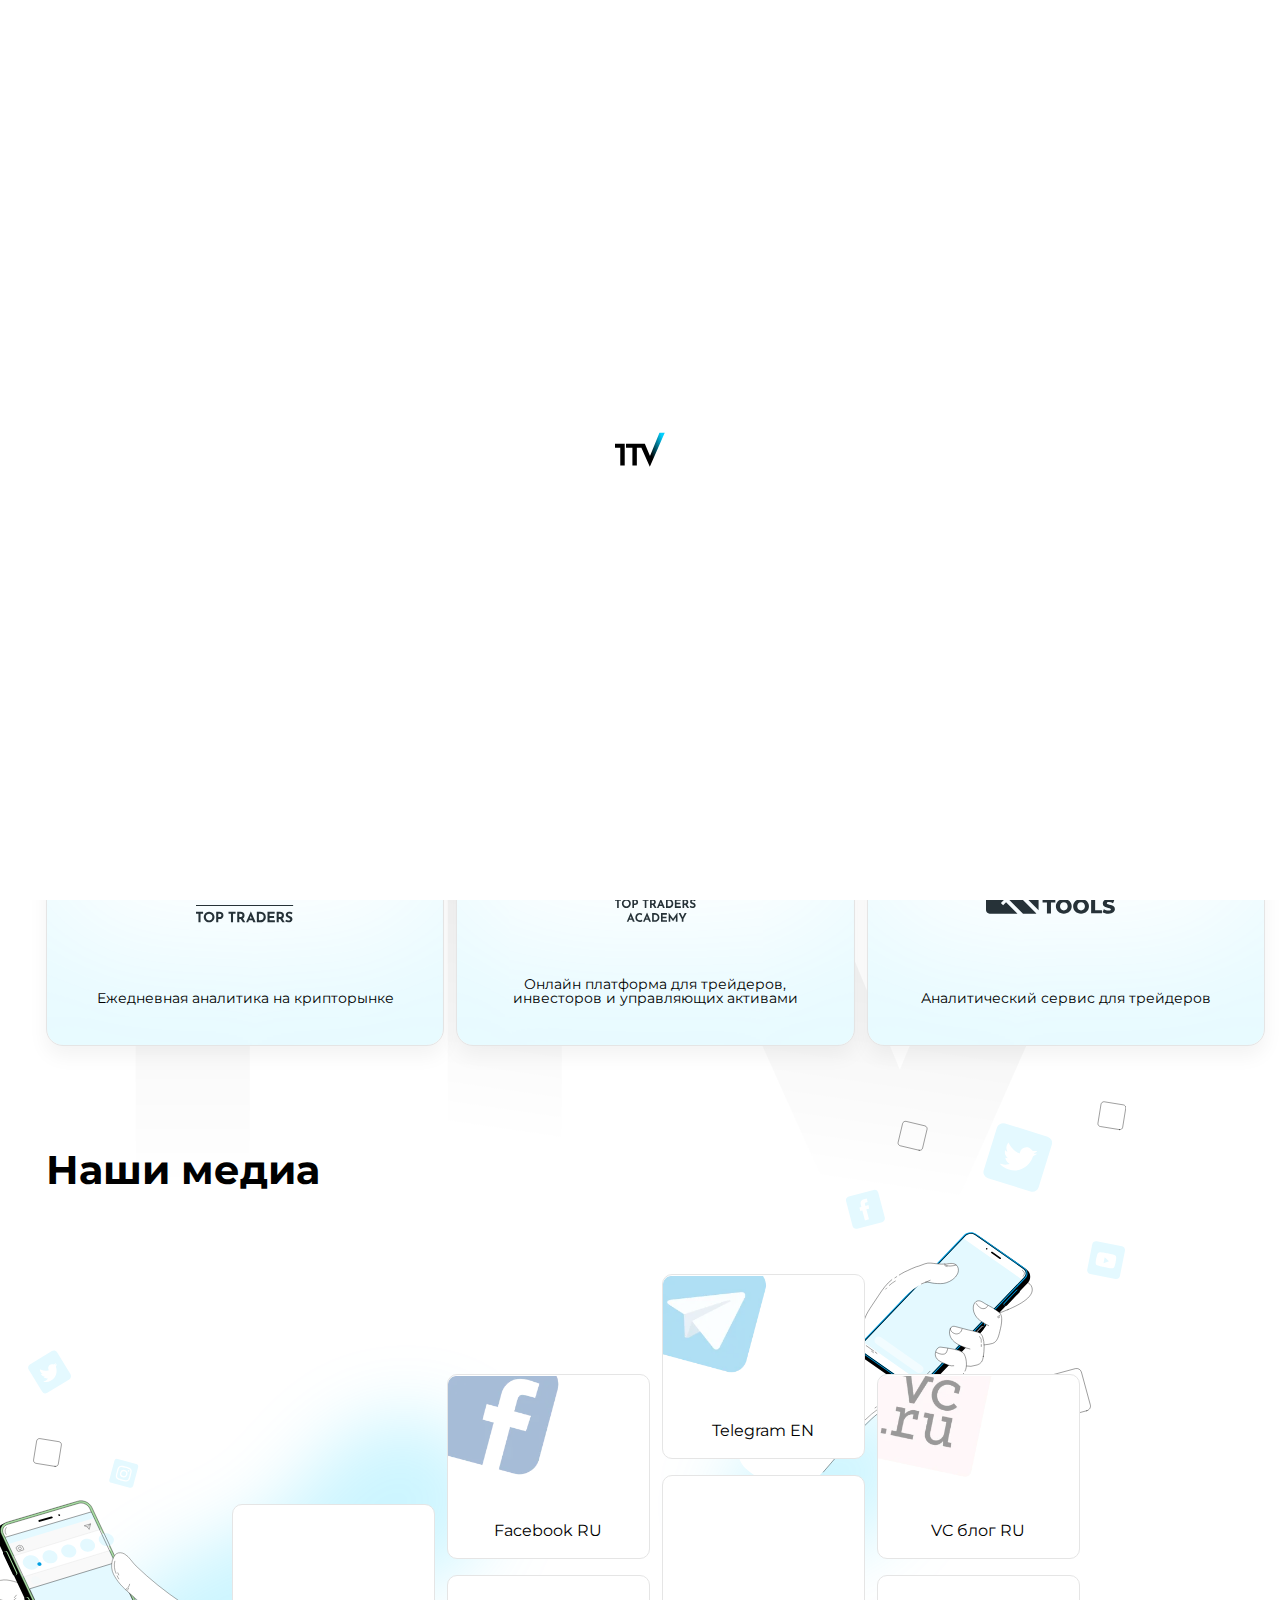
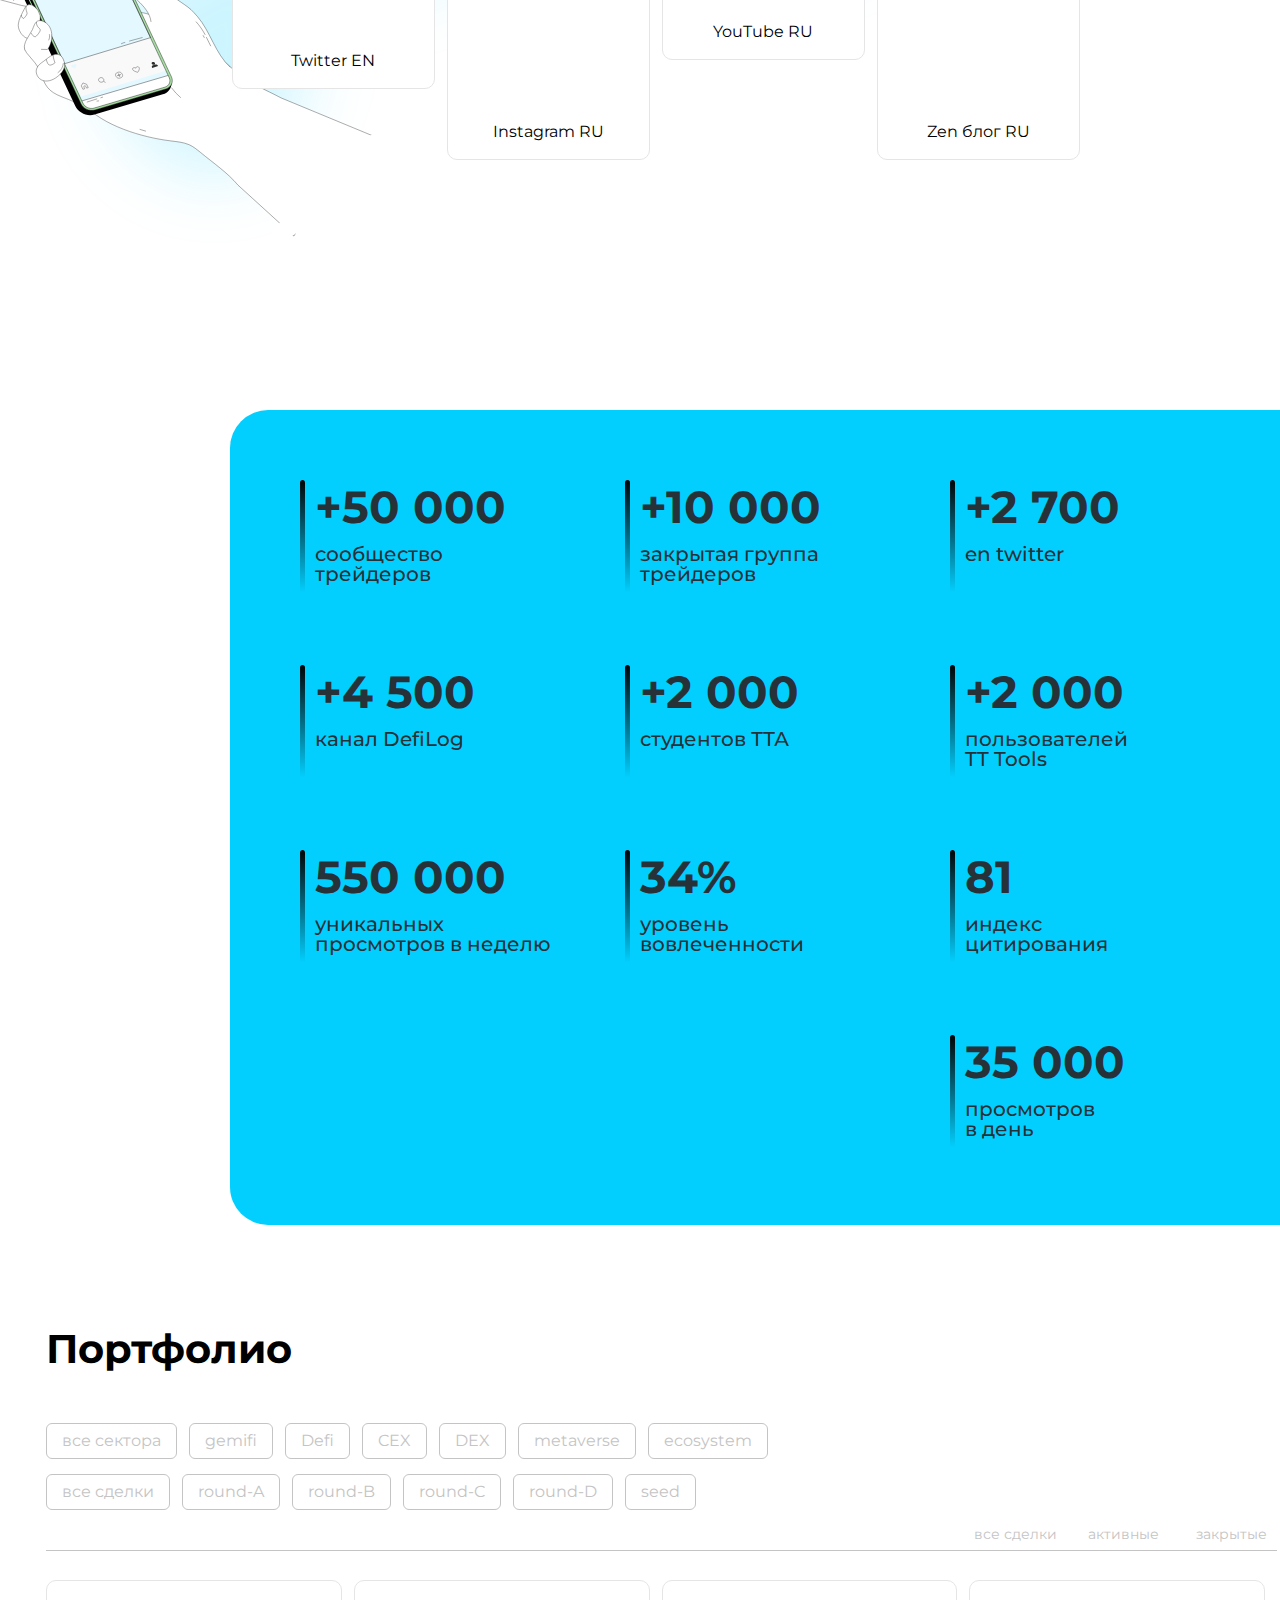
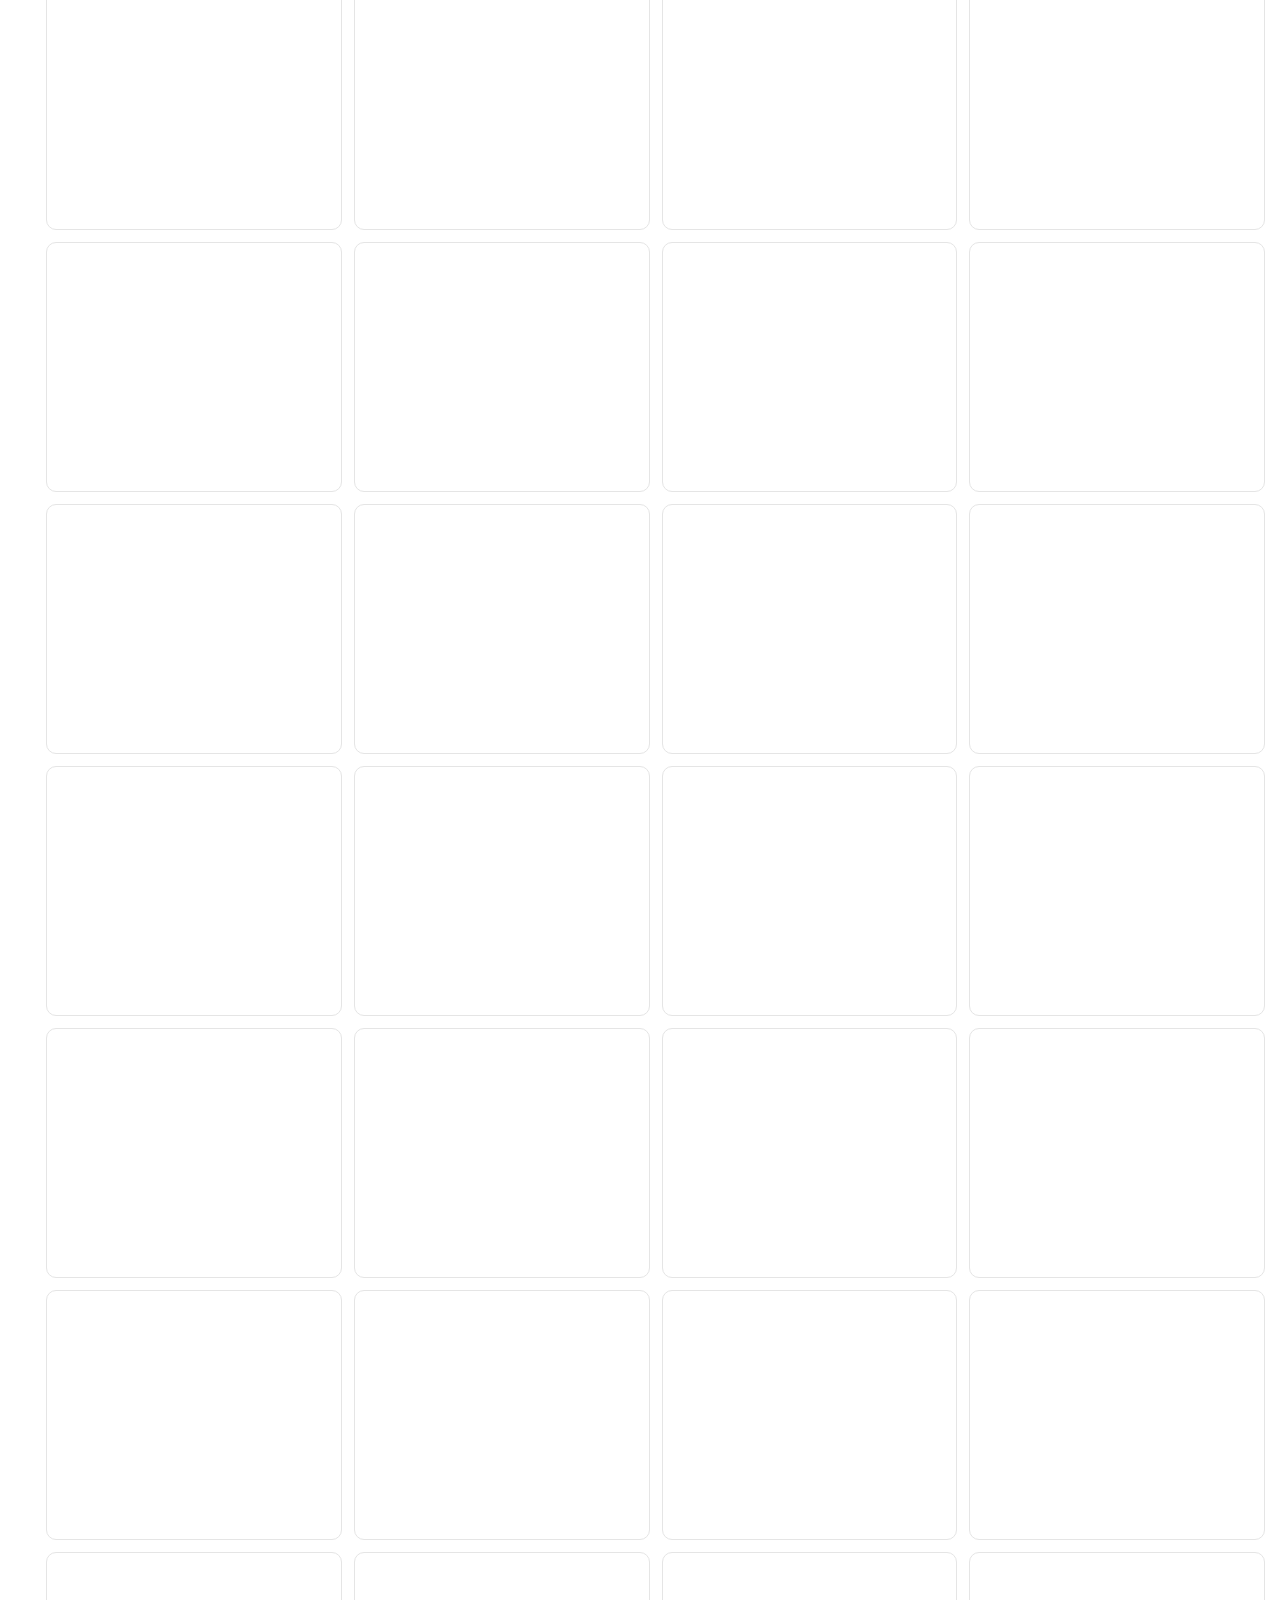
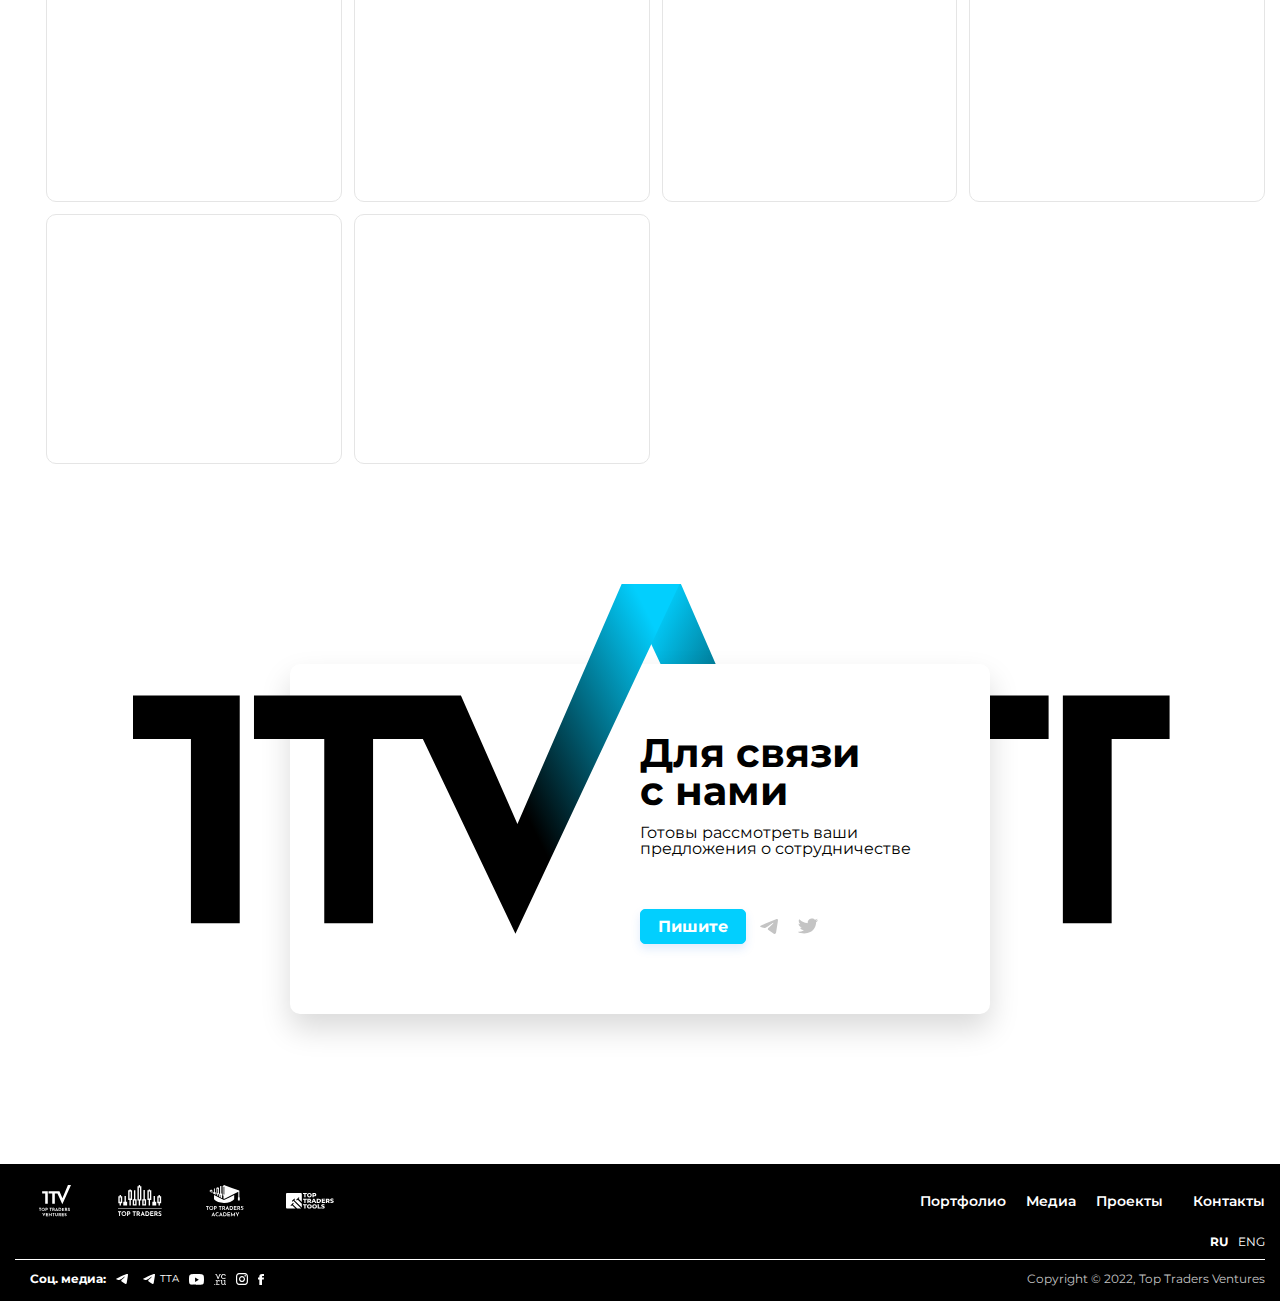
<file: index.html>
<!DOCTYPE html>
<html class="no-js" lang="ru">
  <head>
    <meta charset="utf-8">
    <meta name="viewport" content="width=device-width, initial-scale=1.0">
    <meta name="format-detection" content="telephone=no">
    <title>Top Traders Ventures</title>
    <link rel="apple-touch-icon" sizes="180x180" href="apple-touch-icon.png">
    <link rel="icon" type="image/png" sizes="32x32" href="favicon-32x32.png">
    <link rel="icon" type="image/png" sizes="16x16" href="favicon-16x16.png">
    <link rel="manifest" href="site.webmanifest">
    <link rel="mask-icon" href="safari-pinned-tab.svg" color="#ffffff">
    <link rel="shortcut icon" href="favicon.ico">
    <meta name="msapplication-TileColor" content="#ffffff">
    <meta name="msapplication-config" content="browserconfig.xml">
    <meta name="theme-color" content="#ffffff">
    <link rel="preconnect" href="https://fonts.googleapis.com">
    <link rel="preconnect" href="https://fonts.gstatic.com" crossorigin>
    <link rel="stylesheet" href="https://fonts.googleapis.com/css2?family=Montserrat:ital,wght@0,100;0,200;0,300;0,400;0,500;0,600;0,700;0,800;0,900;1,100;1,200;1,300;1,500;1,600;1,700;1,800;1,900&amp;display=swap">
    <meta name="description" content="Развиваем крипто стартапы,которые меняют мир">
    <meta property="og:url" content="https://">
    <meta property="og:type" content="website">
    <meta property="og:title" content="Top Traders Ventures">
    <meta property="twitter:title" content="Top Traders Ventures">
    <meta property="og:description" content="Развиваем крипто стартапы,которые меняют мир">
    <meta property="twitter:description" content="Развиваем крипто стартапы,которые меняют мир">
    <meta property="og:image" content="share.png">
    <link rel="stylesheet" href="assets/css/common.css?v=1.2.4">
    <style>
      @keyframes preloader {
        0% {
          transform: scale(1);
        }
        50% {
          transform: scale(1.5);
        }
        100% {
          transform: scale(1);
        }
      }
      
      .preloader {
        position: fixed;
        top: 0;
        left: 0;
        width: 100vw;
        height: 100vh;
        background-color: #ffffff;
        z-index: 10000;
        display: flex;
        align-items: center;
        justify-content: center;
        transition: all .2s ease-in-out;
      }
      
      .preloader img {
        width: 5rem;
        height: 5rem;
        animation-name: preloader;
        animation-duration: 3s;
        animation-iteration-count: infinite;
      }
    </style>
  </head>
  <body class="body">
    <div class="preloader"><img src="assets/img/logo-sm.svg" alt="TT Ventures" title="Загрузка"></div>
    <header class="header js-header">
      <div class="header__inner">
        <button class="header__logo-btn js-refresh"><img class="header__logo" src="assets/img/logo.svg" alt="TT Ventures" width="91" height="24"></button>
        <div class="header__menu-wrap"> 
          <nav class="menu js-menu _close">
            <ul class="menu__list">
              <li class="menu__list-item _portfolio"><a class="menu__link js-scroll" href="#portfolio">Портфолио</a></li>
              <li class="menu__list-item _projects"><a class="menu__link js-scroll" href="#projects">Проекты</a></li>
              <li class="menu__list-item _media"><a class="menu__link js-scroll" href="#media">Медиа</a></li>
              <li class="menu__list-item _feedback"><a class="menu__link js-scroll" href="#feedback">Контакты</a></li>
            </ul>
          </nav>
          <div class="header__btn-wrap">
            <button class="btn _primary js-modal-btn" data-modal="feedback">Связаться</button>
            <button class="menu-btn js-menu-btn" aria-label="открыть меню">
              <div class="menu-btn__burger"></div>
            </button>
          </div>
        </div>
      </div>
    </header>
    <div class="content">
      <div class="title">
        <div class="title__inner"><img class="title__img lazyload" data-src="assets/img/title.svg" src="assets/img/preview.png" alt="" width="290" height="237">
          <div>
            <h1 class="title__h1">
               TOP TRADERS <br>VENTURES</h1>
            <h2 class="title__h2">
               Развиваем крипто стартапы, <br>которые меняют мир</h2>
          </div>
        </div>
      </div>
      <div class="projects" id="projects"><img class="projects__bg lazyload" data-src="assets/img/projects-bg.svg" src="assets/img/preview.png" alt="">
        <div class="projects__inner">
          <h3 class="projects__title">Наши проекты</h3>
          <div class="projects__content row">
            <div class="projects__item-wrap col-12 col-md-4"><a class="projects__item" href="#" title="Top Traders" target="_blank" rel="noopener"><img class="projects__item-img lazyload" data-src="assets/img/projects/tt.svg" alt="Top Traders" src="assets/img/preview.png">
                <div class="projects__item-text">Ежедневная аналитика на крипторынке</div></a></div>
            <div class="projects__item-wrap col-12 col-md-4"><a class="projects__item" href="#" title="Top Traders Academy" target="_blank" rel="noopener"><img class="projects__item-img lazyload" data-src="assets/img/projects/ttacademy.svg" alt="Top Traders Academy" src="assets/img/preview.png">
                <div class="projects__item-text">Онлайн платформа для трейдеров, инвесторов и управляющих активами</div></a></div>
            <div class="projects__item-wrap col-12 col-md-4"><a class="projects__item" href="#" title="Top Traders Tools" target="_blank" rel="noopener"><img class="projects__item-img lazyload" data-src="assets/img/projects/TTTools.svg" alt="Top Traders Tools" src="assets/img/preview.png">
                <div class="projects__item-text">Аналитический сервис для трейдеров</div></a></div>
          </div>
        </div>
      </div>
      <div class="media" id="media"><img class="media__bg _tablet lazyload" data-src="assets/img/media-bg-tablet.svg" src="assets/img/preview.png" alt="">
        <div class="media__inner"><img class="media__bg _desktop lazyload" data-src="assets/img/media-bg-desktop.svg" src="assets/img/preview.png" alt="">
          <h3 class="media__title">Наши медиа</h3>
          <div class="media__content">
            <div class="media__group"><a class="media__item" href="#" title="Facebook RU" target="_blank" rel="noopener nofollow noreferrer">
                <picture class="media__item-picture">
                  <source data-srcset="assets/img/media/fb.webp 1x, assets/img/media/fb@2.webp 2x" srcset="assets/img/preview.png" type="image/webp">
                  <source data-srcset="assets/img/media/fb.png 1x, assets/img/media/fb@2.png 2x" srcset="assets/img/preview.png" type="image/png"><img class="media__item-img lazyload" alt="Facebook RU" src="assets/img/preview.png" data-src="assets/img/media/fb.png">
                </picture>
                <div class="media__item-text">Facebook RU</div></a><a class="media__item" href="#" title="Instagram RU" target="_blank" rel="noopener nofollow noreferrer">
                <picture class="media__item-picture">
                  <source data-srcset="assets/img/media/inst.webp 1x, assets/img/media/inst@2.webp 2x" srcset="assets/img/preview.png" type="image/webp">
                  <source data-srcset="assets/img/media/inst.png 1x, assets/img/media/inst@2.png 2x" srcset="assets/img/preview.png" type="image/png"><img class="media__item-img lazyload" alt="Instagram RU" src="assets/img/preview.png" data-src="assets/img/media/inst.png">
                </picture>
                <div class="media__item-text">Instagram RU</div></a></div>
            <div class="media__group"><a class="media__item" href="#" title="Telegram EN" target="_blank" rel="noopener nofollow noreferrer">
                <picture class="media__item-picture">
                  <source data-srcset="assets/img/media/tg.webp 1x, assets/img/media/tg@2.webp 2x" srcset="assets/img/preview.png" type="image/webp">
                  <source data-srcset="assets/img/media/tg.png 1x, assets/img/media/tg@2.png 2x" srcset="assets/img/preview.png" type="image/png"><img class="media__item-img lazyload" alt="Telegram EN" src="assets/img/preview.png" data-src="assets/img/media/tg.png">
                </picture>
                <div class="media__item-text">Telegram EN</div></a><a class="media__item" href="#" title="YouTube RU" target="_blank" rel="noopener nofollow noreferrer">
                <picture class="media__item-picture">
                  <source data-srcset="assets/img/media/yt.webp 1x, assets/img/media/yt@2.webp 2x" srcset="assets/img/preview.png" type="image/webp">
                  <source data-srcset="assets/img/media/yt.png 1x, assets/img/media/yt@2.png 2x" srcset="assets/img/preview.png" type="image/png"><img class="media__item-img lazyload" alt="YouTube RU" src="assets/img/preview.png" data-src="assets/img/media/yt.png">
                </picture>
                <div class="media__item-text">YouTube RU  </div></a></div>
            <div class="media__group"><a class="media__item" href="#" title="VC блог RU" target="_blank" rel="noopener nofollow noreferrer">
                <picture class="media__item-picture">
                  <source data-srcset="assets/img/media/vc.webp 1x, assets/img/media/vc@2.webp 2x" srcset="assets/img/preview.png" type="image/webp">
                  <source data-srcset="assets/img/media/vc.png 1x, assets/img/media/vc@2.png 2x" srcset="assets/img/preview.png" type="image/png"><img class="media__item-img lazyload" alt="VC блог RU" src="assets/img/preview.png" data-src="assets/img/media/vc.png">
                </picture>
                <div class="media__item-text">VC блог RU</div></a><a class="media__item" href="#" title="Zen блог RU" target="_blank" rel="noopener nofollow noreferrer">
                <picture class="media__item-picture">
                  <source data-srcset="assets/img/media/zen.webp 1x, assets/img/media/zen@2.webp 2x" srcset="assets/img/preview.png" type="image/webp">
                  <source data-srcset="assets/img/media/zen.png 1x, assets/img/media/zen@2.png 2x" srcset="assets/img/preview.png" type="image/png"><img class="media__item-img lazyload" alt="Zen блог RU" src="assets/img/preview.png" data-src="assets/img/media/zen.png">
                </picture>
                <div class="media__item-text">Zen блог RU</div></a></div>
            <div class="media__group"><a class="media__item" href="#" title="Twitter EN" target="_blank" rel="noopener nofollow noreferrer">
                <picture class="media__item-picture">
                  <source data-srcset="assets/img/media/tw.webp 1x, assets/img/media/tw@2.webp 2x" srcset="assets/img/preview.png" type="image/webp">
                  <source data-srcset="assets/img/media/tw.png 1x, assets/img/media/tw@2.png 2x" srcset="assets/img/preview.png" type="image/png"><img class="media__item-img lazyload" alt="Twitter EN" src="assets/img/preview.png" data-src="assets/img/media/tw.png">
                </picture>
                <div class="media__item-text">Twitter EN</div></a></div>
          </div>
        </div>
      </div>
      <div class="statistic">
        <picture class="statistic__bg-picture">
          <source data-srcset="assets/img/main-bg-lg.svg" media="(min-width: 1280px)" srcset="assets/img/preview.png">
          <source data-srcset="assets/img/main-bg-md.svg" media="(min-width: 768px)" srcset="assets/img/preview.png"><img class="statistic__bg-main lazyload" data-src="assets/img/main-bg-md.svg" src="assets/img/preview.png" alt="" width="768" height="1735">
        </picture>
        <picture class="statistic__bg-picture">
          <source data-srcset="assets/img/statistic/bg-1-lg.svg" media="(min-width: 1280px)" srcset="assets/img/preview.png">
          <source data-srcset="assets/img/statistic/bg-1-md.svg" media="(min-width: 768px)" srcset="assets/img/preview.png">
          <source data-srcset="assets/img/statistic/bg-1-sm.svg" media="(max-width: 767px)" srcset="assets/img/preview.png"><img class="statistic__bg-top lazyload" data-src="assets/img/statistic/bg-1-sm.svg" src="assets/img/preview.png" alt="" width="435" height="198">
        </picture>
        <picture class="statistic__bg-picture">
          <source data-srcset="assets/img/statistic/bg-2-lg.svg" media="(min-width: 1280px)" srcset="assets/img/preview.png">
          <source data-srcset="assets/img/statistic/bg-2-md.svg" media="(min-width: 768px)" srcset="assets/img/preview.png">
          <source data-srcset="assets/img/statistic/bg-2-sm.svg" media="(max-width: 767px)" srcset="assets/img/preview.png"><img class="statistic__bg-bottom lazyload" data-src="assets/img/statistic/bg-2-sm.svg" src="assets/img/preview.png" alt="" width="397" height="100">
        </picture>
        <div class="statistic__inner">
          <div class="statistic__item">
            <div class="statistic__item-title">+50 000</div>
            <div class="statistic__item-text">сообщество<br>трейдеров</div>
          </div>
          <div class="statistic__item">
            <div class="statistic__item-title">+10 000</div>
            <div class="statistic__item-text">закрытая группа<br>трейдеров</div>
          </div>
          <div class="statistic__item">
            <div class="statistic__item-title">+2 700</div>
            <div class="statistic__item-text">en twitter</div>
          </div>
          <div class="statistic__item">
            <div class="statistic__item-title">+4 500</div>
            <div class="statistic__item-text">канал DefiLog</div>
          </div>
          <div class="statistic__item">
            <div class="statistic__item-title">+2 000</div>
            <div class="statistic__item-text">студентов ТТА</div>
          </div>
          <div class="statistic__item">
            <div class="statistic__item-title">+2 000</div>
            <div class="statistic__item-text">пользователей<br>TT Tools</div>
          </div>
          <div class="statistic__item">
            <div class="statistic__item-title">550 000</div>
            <div class="statistic__item-text">уникальных<br>просмотров в неделю</div>
          </div>
          <div class="statistic__item">
            <div class="statistic__item-title">34%</div>
            <div class="statistic__item-text">уровень<br>вовлеченности</div>
          </div>
          <div class="statistic__item">
            <div class="statistic__item-title">81</div>
            <div class="statistic__item-text">индекс<br>цитирования</div>
          </div>
          <div class="statistic__item">
            <div class="statistic__item-title">35 000</div>
            <div class="statistic__item-text">просмотров<br>в день</div>
          </div>
        </div>
      </div>
      <div class="portfolio" id="portfolio">
        <div class="portfolio__inner">
          <div class="portfolio__title">Портфолио</div>
          <div class="portfolio__filters">
            <button class="btn _filter">все сектора</button>
            <button class="btn _filter">gemifi</button>
            <button class="btn _filter">Defi</button>
            <button class="btn _filter">CEX</button>
            <button class="btn _filter">DEX</button>
            <button class="btn _filter">metaverse</button>
            <button class="btn _filter">ecosystem</button>
          </div>
          <div class="portfolio__filters">
            <button class="btn _filter">все сделки</button>
            <button class="btn _filter">round-A</button>
            <button class="btn _filter">round-B</button>
            <button class="btn _filter">round-C</button>
            <button class="btn _filter">round-D</button>
            <button class="btn _filter">seed</button>
          </div>
          <div class="portfolio__filters _bottom">
            <button class="portfolio__filter-bottom">все сделки</button>
            <button class="portfolio__filter-bottom">активные</button>
            <button class="portfolio__filter-bottom">закрытые</button>
          </div>
          <div class="row portfolio__items">
            <div class="col-12 col-sm-6 col-md-3 portfolio__item-wrap"><a class="portfolio__item" href="#" title="" target="_blank" rel="noopener"><img class="portfolio__item-img lazyload" data-srcset="assets/img/portfolio/1.webp 1x, assets/img/portfolio/1@2.webp 2x, assets/img/portfolio/1.png 1x, assets/img/portfolio/1@2.png 2x" alt="" src="assets/img/preview.png">
                <div class="btn portfolio__item-btn">подробнее</div></a></div>
            <div class="col-12 col-sm-6 col-md-3 portfolio__item-wrap"><a class="portfolio__item" href="#" title="" target="_blank" rel="noopener"><img class="portfolio__item-img lazyload" data-srcset="assets/img/portfolio/2.webp 1x, assets/img/portfolio/2@2.webp 2x, assets/img/portfolio/2.png 1x, assets/img/portfolio/2@2.png 2x" alt="" src="assets/img/preview.png">
                <div class="btn portfolio__item-btn">подробнее</div></a></div>
            <div class="col-12 col-sm-6 col-md-3 portfolio__item-wrap"><a class="portfolio__item" href="#" title="" target="_blank" rel="noopener"><img class="portfolio__item-img lazyload" data-srcset="assets/img/portfolio/3.webp 1x, assets/img/portfolio/3@2.webp 2x, assets/img/portfolio/3.png 1x, assets/img/portfolio/3@2.png 2x" alt="" src="assets/img/preview.png">
                <div class="btn portfolio__item-btn">подробнее</div></a></div>
            <div class="col-12 col-sm-6 col-md-3 portfolio__item-wrap"><a class="portfolio__item" href="#" title="" target="_blank" rel="noopener"><img class="portfolio__item-img lazyload" data-srcset="assets/img/portfolio/4.webp 1x, assets/img/portfolio/4@2.webp 2x, assets/img/portfolio/4.png 1x, assets/img/portfolio/4@2.png 2x" alt="" src="assets/img/preview.png">
                <div class="btn portfolio__item-btn">подробнее</div></a></div>
            <div class="col-12 col-sm-6 col-md-3 portfolio__item-wrap"><a class="portfolio__item" href="#" title="" target="_blank" rel="noopener"><img class="portfolio__item-img lazyload" data-srcset="assets/img/portfolio/5.webp 1x, assets/img/portfolio/5@2.webp 2x, assets/img/portfolio/5.png 1x, assets/img/portfolio/5@2.png 2x" alt="" src="assets/img/preview.png">
                <div class="btn portfolio__item-btn">подробнее</div></a></div>
            <div class="col-12 col-sm-6 col-md-3 portfolio__item-wrap"><a class="portfolio__item" href="#" title="" target="_blank" rel="noopener"><img class="portfolio__item-img lazyload" data-srcset="assets/img/portfolio/6.webp 1x, assets/img/portfolio/6@2.webp 2x, assets/img/portfolio/6.png 1x, assets/img/portfolio/6@2.png 2x" alt="" src="assets/img/preview.png">
                <div class="btn portfolio__item-btn">подробнее</div></a></div>
            <div class="col-12 col-sm-6 col-md-3 portfolio__item-wrap"><a class="portfolio__item" href="#" title="" target="_blank" rel="noopener"><img class="portfolio__item-img lazyload" data-srcset="assets/img/portfolio/7.webp 1x, assets/img/portfolio/7@2.webp 2x, assets/img/portfolio/7.png 1x, assets/img/portfolio/7@2.png 2x" alt="" src="assets/img/preview.png">
                <div class="btn portfolio__item-btn">подробнее</div></a></div>
            <div class="col-12 col-sm-6 col-md-3 portfolio__item-wrap"><a class="portfolio__item" href="#" title="" target="_blank" rel="noopener"><img class="portfolio__item-img lazyload" data-srcset="assets/img/portfolio/8.webp 1x, assets/img/portfolio/8@2.webp 2x, assets/img/portfolio/8.png 1x, assets/img/portfolio/8@2.png 2x" alt="" src="assets/img/preview.png">
                <div class="btn portfolio__item-btn">подробнее</div></a></div>
            <div class="col-12 col-sm-6 col-md-3 portfolio__item-wrap"><a class="portfolio__item" href="#" title="" target="_blank" rel="noopener"><img class="portfolio__item-img lazyload" data-srcset="assets/img/portfolio/9.webp 1x, assets/img/portfolio/9@2.webp 2x, assets/img/portfolio/9.png 1x, assets/img/portfolio/9@2.png 2x" alt="" src="assets/img/preview.png">
                <div class="btn portfolio__item-btn">подробнее</div></a></div>
            <div class="col-12 col-sm-6 col-md-3 portfolio__item-wrap"><a class="portfolio__item" href="#" title="" target="_blank" rel="noopener"><img class="portfolio__item-img lazyload" data-srcset="assets/img/portfolio/10.webp 1x, assets/img/portfolio/10@2.webp 2x, assets/img/portfolio/10.png 1x, assets/img/portfolio/10@2.png 2x" alt="" src="assets/img/preview.png">
                <div class="btn portfolio__item-btn">подробнее</div></a></div>
            <div class="col-12 col-sm-6 col-md-3 portfolio__item-wrap"><a class="portfolio__item" href="#" title="" target="_blank" rel="noopener"><img class="portfolio__item-img lazyload" data-srcset="assets/img/portfolio/11.webp 1x, assets/img/portfolio/11@2.webp 2x, assets/img/portfolio/11.png 1x, assets/img/portfolio/11@2.png 2x" alt="" src="assets/img/preview.png">
                <div class="btn portfolio__item-btn">подробнее</div></a></div>
            <div class="col-12 col-sm-6 col-md-3 portfolio__item-wrap"><a class="portfolio__item" href="#" title="" target="_blank" rel="noopener"><img class="portfolio__item-img lazyload" data-srcset="assets/img/portfolio/12.webp 1x, assets/img/portfolio/12@2.webp 2x, assets/img/portfolio/12.png 1x, assets/img/portfolio/12@2.png 2x" alt="" src="assets/img/preview.png">
                <div class="btn portfolio__item-btn">подробнее</div></a></div>
            <div class="col-12 col-sm-6 col-md-3 portfolio__item-wrap"><a class="portfolio__item" href="#" title="" target="_blank" rel="noopener"><img class="portfolio__item-img lazyload" data-srcset="assets/img/portfolio/13.webp 1x, assets/img/portfolio/13@2.webp 2x, assets/img/portfolio/13.png 1x, assets/img/portfolio/13@2.png 2x" alt="" src="assets/img/preview.png">
                <div class="btn portfolio__item-btn">подробнее</div></a></div>
            <div class="col-12 col-sm-6 col-md-3 portfolio__item-wrap"><a class="portfolio__item" href="#" title="" target="_blank" rel="noopener"><img class="portfolio__item-img lazyload" data-srcset="assets/img/portfolio/14.webp 1x, assets/img/portfolio/14@2.webp 2x, assets/img/portfolio/14.png 1x, assets/img/portfolio/14@2.png 2x" alt="" src="assets/img/preview.png">
                <div class="btn portfolio__item-btn">подробнее</div></a></div>
            <div class="col-12 col-sm-6 col-md-3 portfolio__item-wrap"><a class="portfolio__item" href="#" title="" target="_blank" rel="noopener"><img class="portfolio__item-img lazyload" data-srcset="assets/img/portfolio/15.webp 1x, assets/img/portfolio/15@2.webp 2x, assets/img/portfolio/15.png 1x, assets/img/portfolio/15@2.png 2x" alt="" src="assets/img/preview.png">
                <div class="btn portfolio__item-btn">подробнее</div></a></div>
            <div class="col-12 col-sm-6 col-md-3 portfolio__item-wrap"><a class="portfolio__item" href="#" title="" target="_blank" rel="noopener"><img class="portfolio__item-img lazyload" data-srcset="assets/img/portfolio/16.webp 1x, assets/img/portfolio/16@2.webp 2x, assets/img/portfolio/16.png 1x, assets/img/portfolio/16@2.png 2x" alt="" src="assets/img/preview.png">
                <div class="btn portfolio__item-btn">подробнее</div></a></div>
            <div class="col-12 col-sm-6 col-md-3 portfolio__item-wrap"><a class="portfolio__item" href="#" title="" target="_blank" rel="noopener"><img class="portfolio__item-img lazyload" data-srcset="assets/img/portfolio/17.webp 1x, assets/img/portfolio/17@2.webp 2x, assets/img/portfolio/17.png 1x, assets/img/portfolio/17@2.png 2x" alt="" src="assets/img/preview.png">
                <div class="btn portfolio__item-btn">подробнее</div></a></div>
            <div class="col-12 col-sm-6 col-md-3 portfolio__item-wrap"><a class="portfolio__item" href="#" title="" target="_blank" rel="noopener"><img class="portfolio__item-img lazyload" data-srcset="assets/img/portfolio/18.webp 1x, assets/img/portfolio/18@2.webp 2x, assets/img/portfolio/18.png 1x, assets/img/portfolio/18@2.png 2x" alt="" src="assets/img/preview.png">
                <div class="btn portfolio__item-btn">подробнее</div></a></div>
            <div class="col-12 col-sm-6 col-md-3 portfolio__item-wrap"><a class="portfolio__item" href="#" title="" target="_blank" rel="noopener"><img class="portfolio__item-img lazyload" data-srcset="assets/img/portfolio/19.webp 1x, assets/img/portfolio/19@2.webp 2x, assets/img/portfolio/19.png 1x, assets/img/portfolio/19@2.png 2x" alt="" src="assets/img/preview.png">
                <div class="btn portfolio__item-btn">подробнее</div></a></div>
            <div class="col-12 col-sm-6 col-md-3 portfolio__item-wrap"><a class="portfolio__item" href="#" title="" target="_blank" rel="noopener"><img class="portfolio__item-img lazyload" data-srcset="assets/img/portfolio/20.webp 1x, assets/img/portfolio/20@2.webp 2x, assets/img/portfolio/20.png 1x, assets/img/portfolio/20@2.png 2x" alt="" src="assets/img/preview.png">
                <div class="btn portfolio__item-btn">подробнее</div></a></div>
            <div class="col-12 col-sm-6 col-md-3 portfolio__item-wrap"><a class="portfolio__item" href="#" title="" target="_blank" rel="noopener"><img class="portfolio__item-img lazyload" data-srcset="assets/img/portfolio/21.webp 1x, assets/img/portfolio/21@2.webp 2x, assets/img/portfolio/21.png 1x, assets/img/portfolio/21@2.png 2x" alt="" src="assets/img/preview.png">
                <div class="btn portfolio__item-btn">подробнее</div></a></div>
            <div class="col-12 col-sm-6 col-md-3 portfolio__item-wrap"><a class="portfolio__item" href="#" title="" target="_blank" rel="noopener"><img class="portfolio__item-img lazyload" data-srcset="assets/img/portfolio/22.webp 1x, assets/img/portfolio/22@2.webp 2x, assets/img/portfolio/22.png 1x, assets/img/portfolio/22@2.png 2x" alt="" src="assets/img/preview.png">
                <div class="btn portfolio__item-btn">подробнее</div></a></div>
            <div class="col-12 col-sm-6 col-md-3 portfolio__item-wrap"><a class="portfolio__item" href="#" title="" target="_blank" rel="noopener"><img class="portfolio__item-img lazyload" data-srcset="assets/img/portfolio/23.webp 1x, assets/img/portfolio/23@2.webp 2x, assets/img/portfolio/23.png 1x, assets/img/portfolio/23@2.png 2x" alt="" src="assets/img/preview.png">
                <div class="btn portfolio__item-btn">подробнее</div></a></div>
            <div class="col-12 col-sm-6 col-md-3 portfolio__item-wrap"><a class="portfolio__item" href="#" title="" target="_blank" rel="noopener"><img class="portfolio__item-img lazyload" data-srcset="assets/img/portfolio/24.webp 1x, assets/img/portfolio/24@2.webp 2x, assets/img/portfolio/24.png 1x, assets/img/portfolio/24@2.png 2x" alt="" src="assets/img/preview.png">
                <div class="btn portfolio__item-btn">подробнее</div></a></div>
            <div class="col-12 col-sm-6 col-md-3 portfolio__item-wrap"><a class="portfolio__item" href="#" title="" target="_blank" rel="noopener"><img class="portfolio__item-img lazyload" data-srcset="assets/img/portfolio/25.webp 1x, assets/img/portfolio/25@2.webp 2x, assets/img/portfolio/25.png 1x, assets/img/portfolio/25@2.png 2x" alt="" src="assets/img/preview.png">
                <div class="btn portfolio__item-btn">подробнее</div></a></div>
            <div class="col-12 col-sm-6 col-md-3 portfolio__item-wrap"><a class="portfolio__item" href="#" title="" target="_blank" rel="noopener"><img class="portfolio__item-img lazyload" data-srcset="assets/img/portfolio/26.webp 1x, assets/img/portfolio/26@2.webp 2x, assets/img/portfolio/26.png 1x, assets/img/portfolio/26@2.png 2x" alt="" src="assets/img/preview.png">
                <div class="btn portfolio__item-btn">подробнее</div></a></div>
            <div class="col-12 col-sm-6 col-md-3 portfolio__item-wrap"><a class="portfolio__item" href="#" title="" target="_blank" rel="noopener"><img class="portfolio__item-img lazyload" data-srcset="assets/img/portfolio/27.webp 1x, assets/img/portfolio/27@2.webp 2x, assets/img/portfolio/27.png 1x, assets/img/portfolio/27@2.png 2x" alt="" src="assets/img/preview.png">
                <div class="btn portfolio__item-btn">подробнее</div></a></div>
            <div class="col-12 col-sm-6 col-md-3 portfolio__item-wrap"><a class="portfolio__item" href="#" title="" target="_blank" rel="noopener"><img class="portfolio__item-img lazyload" data-srcset="assets/img/portfolio/28.webp 1x, assets/img/portfolio/28@2.webp 2x, assets/img/portfolio/28.png 1x, assets/img/portfolio/28@2.png 2x" alt="" src="assets/img/preview.png">
                <div class="btn portfolio__item-btn">подробнее</div></a></div>
            <div class="col-12 col-sm-6 col-md-3 portfolio__item-wrap"><a class="portfolio__item" href="#" title="" target="_blank" rel="noopener"><img class="portfolio__item-img lazyload" data-srcset="assets/img/portfolio/29.webp 1x, assets/img/portfolio/29@2.webp 2x, assets/img/portfolio/29.png 1x, assets/img/portfolio/29@2.png 2x" alt="" src="assets/img/preview.png">
                <div class="btn portfolio__item-btn">подробнее</div></a></div>
            <div class="col-12 col-sm-6 col-md-3 portfolio__item-wrap"><a class="portfolio__item" href="#" title="" target="_blank" rel="noopener"><img class="portfolio__item-img lazyload" data-srcset="assets/img/portfolio/30.webp 1x, assets/img/portfolio/30@2.webp 2x, assets/img/portfolio/30.png 1x, assets/img/portfolio/30@2.png 2x" alt="" src="assets/img/preview.png">
                <div class="btn portfolio__item-btn">подробнее</div></a></div>
          </div>
        </div>
      </div>
      <div class="feedback" id="feedback">
        <picture class="feedback__bg-picture">
          <source data-srcset="assets/img/feedback/bg-lg.webp 1x, assets/img/feedback/bg-lg@2.webp 2x" media="(min-width: 1280px)" srcset="assets/img/preview.png" type="image/webp">
          <source data-srcset="assets/img/feedback/bg-md.webp 1x, assets/img/feedback/bg-md@2.webp 2x" media="(min-width: 768px)" srcset="assets/img/preview.png" type="image/webp">
          <source data-srcset="assets/img/feedback/bg-sm.webp 1x, assets/img/feedback/bg-sm@2.webp 2x" media="(max-width: 767px)" srcset="assets/img/preview.png" type="image/webp">
          <source data-srcset="assets/img/feedback/bg-lg.png 1x, assets/img/feedback/bg-lg@2.png 2x" media="(min-width: 1280px)" srcset="assets/img/preview.png" type="image/png">
          <source data-srcset="assets/img/feedback/bg-md.png 1x, assets/img/feedback/bg-md@2.png 2x" media="(min-width: 768px)" srcset="assets/img/preview.png" type="image/png">
          <source data-srcset="assets/img/feedback/bg-sm.png 1x, assets/img/feedback/bg-sm@2.png 2x" media="(max-width: 767px)" srcset="assets/img/preview.png" type="image/png"><img class="feedback__bg _top lazyload" data-src="assets/img/feedback/bg-sm.png" src="assets/img/preview.png" alt="" width="320" height="213">
        </picture>
        <div class="feedback__inner"><img class="feedback__bg _right" src="assets/img/feedback/bg-right.svg" alt="">
          <div class="feedback__content">
            <div>
              <div class="feedback__title">
                 Для связи <br>с нами</div>
              <div class="feedback__text">Готовы рассмотреть ваши предложения о сотрудничестве</div>
            </div>
            <div class="feedback__btns">
              <button class="btn _primary feedback__btn js-modal-btn" data-modal="feedback">Пишите</button><a class="feedback__link" href="#" title="telegram" target="_blank" rel="noopener nofollow noreferrer">
                    <svg class="svgsprite _tg feedback__link-icon">
                      <use xlink:href="assets/img/sprites/svgsprites.svg#tg"></use>
                    </svg></a><a class="feedback__link" href="#" title="twitter" target="_blank" rel="noopener nofollow noreferrer">
                    <svg class="svgsprite _tw feedback__link-icon">
                      <use xlink:href="assets/img/sprites/svgsprites.svg#tw"></use>
                    </svg></a>
            </div>
          </div><img class="feedback__bg _left" src="assets/img/feedback/bg-left.svg" alt="">
        </div>
      </div>
      <div class="modal feedback-modal js-modal js-modal-close-backdrop-btn" data-modal="feedback">
        <button class="feedback-modal__close js-modal-close-btn" data-modal="feedback"></button>
        <div class="feedback-modal__inner">
          <div class="feedback-modal__header">
            <picture class="feedback-modal__picture">
              <source data-srcset="assets/img/feedback/modal/bg-lg.svg" media="(min-width: 1280px)" srcset="assets/img/preview.png">
              <source data-srcset="assets/img/feedback/modal/bg-md.svg" media="(min-width: 768px)" srcset="assets/img/preview.png">
              <source data-srcset="assets/img/feedback/modal/bg-sm.svg" media="(max-width: 767px)" srcset="assets/img/preview.png"><img class="feedback-modal__img lazyload" data-src="assets/img/feedback/modal/bg-sm.svg" src="assets/img/preview.png" alt="">
            </picture>
            <div class="feedback-modal__title">Ответим на любой вопрос!</div>
            <div class="feedback-modal__links"><a class="feedback-modal__link" href="#" title="telegram" target="_blank" rel="noopener nofollow noreferrer">
                    <svg class="svgsprite _tg feedback-modal__link-icon">
                      <use xlink:href="assets/img/sprites/svgsprites.svg#tg"></use>
                    </svg></a><a class="feedback-modal__link" href="#" title="twitter" target="_blank" rel="noopener nofollow noreferrer">
                    <svg class="svgsprite _tw feedback-modal__link-icon">
                      <use xlink:href="assets/img/sprites/svgsprites.svg#tw"></use>
                    </svg></a></div>
          </div>
          <div class="feedback-modal__content">
            <form class="form feedback-form js-form" novalidate>
              <div class="form__item">
                <div class="input js-label js-validation">
                  <input required name="name" placeholder=" ">
                  <label>Имя</label>
                </div>
              </div>
              <div class="form__item">
                <div class="input js-label js-validation">
                  <input required name="telegram" placeholder=" ">
                  <label>Телеграм</label>
                </div>
              </div>
              <div class="form__item">
                <div class="input js-label js-validation">
                  <input required type="email" name="email" placeholder=" ">
                  <label>E-mail</label>
                </div>
              </div>
              <div class="form__item">
                <div class="input js-label js-validation">
                  <input required name="url" placeholder=" ">
                  <label>Сайт/проект</label>
                </div>
              </div>
              <div class="form__item">
                <div class="input js-label js-validation">
                  <textarea required name="question" placeholder=" "></textarea>
                  <label>Ваш вопрос</label>
                </div>
              </div>
              <button class="btn _primary feedback-form__submit" type="submit">Отправить</button>
            </form>
          </div>
        </div>
      </div>
    </div>
    <footer class="footer">
      <div class="footer__inner">
        <div class="footer__top">
          <div class="footer__menu"><a class="footer__link js-scroll" href="#portfolio">Портфолио</a><a class="footer__link js-scroll" href="#media">Медиа</a><a class="footer__link js-scroll" href="#projects">Проекты</a><a class="footer__link js-scroll" href="#feedback">Контакты</a>
          </div>
          <div class="footer__projects"><a class="footer__project" href="#" title="Top Traders Ventures" target="_blank" rel="noopener"><img src="assets/img/projects/ttv-w.svg" alt="Top Traders Ventures"></a><a class="footer__project" href="#" title="Top Traders" target="_blank" rel="noopener"><img src="assets/img/projects/tt-w.svg" alt="Top Traders"></a><a class="footer__project" href="#" title="Top Traders Academy" target="_blank" rel="noopener"><img src="assets/img/projects/tta-w.svg" alt="Top Traders Academy"></a><a class="footer__project" href="#" title="Top Traders Tools" target="_blank" rel="noopener"><img src="assets/img/projects/ttt-w.svg" alt="Top Traders Tools"></a></div>
        </div>
        <div class="footer__languages"><a class="footer__language _active" href="/ru">RU</a><a class="footer__language" href="/">ENG</a></div>
        <div class="footer__bottom">
          <div class="footer__media">
            <div class="footer__media-title">Cоц. медиа:</div>
            <div class="footer__media-content"><a class="footer__media-link" href="#" title="telegram" target="_blank" rel="noopener nofollow noreferrer">
                    <svg class="svgsprite _tg footer__media-icon">
                      <use xlink:href="assets/img/sprites/svgsprites.svg#tg"></use>
                    </svg></a><a class="footer__media-link" href="#" title="telegram" target="_blank" rel="noopener nofollow noreferrer">
                    <svg class="svgsprite _tg footer__media-icon">
                      <use xlink:href="assets/img/sprites/svgsprites.svg#tg"></use>
                    </svg>TTA</a><a class="footer__media-link" href="#" title="youtube" target="_blank" rel="noopener nofollow noreferrer">
                    <svg class="svgsprite _yt footer__media-icon">
                      <use xlink:href="assets/img/sprites/svgsprites.svg#yt"></use>
                    </svg></a><a class="footer__media-link" href="#" title="vc блог" target="_blank" rel="noopener nofollow noreferrer">
                    <svg class="svgsprite _vc footer__media-icon">
                      <use xlink:href="assets/img/sprites/svgsprites.svg#vc"></use>
                    </svg></a><a class="footer__media-link" href="#" title="instagram" target="_blank" rel="noopener nofollow noreferrer">
                    <svg class="svgsprite _inst footer__media-icon">
                      <use xlink:href="assets/img/sprites/svgsprites.svg#inst"></use>
                    </svg></a><a class="footer__media-link" href="#" title="facebook" target="_blank" rel="noopener nofollow noreferrer">
                    <svg class="svgsprite _fb footer__media-icon">
                      <use xlink:href="assets/img/sprites/svgsprites.svg#fb"></use>
                    </svg></a></div>
          </div>
          <div class="footer__copiright">Copyright © 2022, Top Traders Ventures</div>
        </div>
      </div>
    </footer>
    <div class="hidden">
      <!-- include popups here-->
    </div>
    <script src="assets/js/vendors~main.bundle.js"></script>
    <script src="assets/js/main.bundle.js?v=1.2.4"></script>
  </body>
</html>
</file>
<file: assets/css/common.css>
@charset "UTF-8";*,:after,:before{-webkit-box-sizing:border-box;box-sizing:border-box;position:relative}body{margin:0;background-color:#fff;line-height:1;text-rendering:optimizeLegibility;-webkit-text-decoration-skip:objects;text-decoration-skip:objects;-webkit-text-size-adjust:100%;-webkit-font-smoothing:antialiased;-webkit-tap-highlight-color:transparent}:focus{outline:0}blockquote,dd,dl,figure,p{margin:0}blockquote,q{quotes:none}ol,ul{padding:0;margin:0;list-style-type:none}table{border-collapse:collapse;border-spacing:0}b,strong,th{font-weight:inherit}h1,h2,h3,h4,h5,h6{margin:0;font-size:inherit;font-weight:inherit}audio,video{display:block}img{display:block;border:none}iframe{border:none}code,kbd,pre,samp{font-family:monospace,monospace;font-size:inherit}a{background-color:transparent;text-decoration:none}abbr{border:none;text-decoration:none}dfn,em,i{font-style:inherit}mark{background-color:transparent;color:inherit}small{font-size:inherit}sub,sup{position:relative;vertical-align:baseline;font-size:inherit;line-height:0}sub{bottom:-.25em}sup{top:-.5em}button,input,optgroup,select,textarea{padding:0;margin:0;border:none;border-radius:0;-webkit-box-shadow:none;box-shadow:none;background-color:transparent;font:inherit;color:inherit;letter-spacing:inherit}button,input{overflow:visible}button,select{text-align:left;text-transform:none}[type=button],[type=reset],[type=submit],button{cursor:pointer;-webkit-appearance:none}textarea{resize:none;overflow-y:auto;overflow-x:hidden}[type=button]::-moz-focus-inner,[type=reset]::-moz-focus-inner,[type=submit]::-moz-focus-inner,button::-moz-focus-inner{border:none;padding:0}[type=button]:-moz-focusring,[type=reset]:-moz-focusring,[type=submit]:-moz-focusring,button:-moz-focusring{outline:0}[type=number]{-moz-appearance:textfield}[type=number]::-webkit-inner-spin-button,[type=number]::-webkit-outer-spin-button{height:auto;-webkit-appearance:none;margin:0}[type=search]::-webkit-search-decoration{-webkit-appearance:none}[type=search]{outline:0}::-webkit-file-upload-button{-webkit-appearance:button;font:inherit}fieldset{padding:0;margin:0;border:none}legend{display:block;padding:0;white-space:normal}select{-webkit-appearance:none;-moz-appearance:none;appearance:none}select::-ms-expand{display:none}::-moz-placeholder{opacity:1;-moz-transition:opacity .3s;transition:opacity .3s}::-ms-input-placeholder{opacity:1;-ms-transition:opacity .3s;transition:opacity .3s}::placeholder{opacity:1;-webkit-transition:opacity .3s;-o-transition:opacity .3s;transition:opacity .3s}::-webkit-input-placeholder{opacity:1;-webkit-transition:opacity .3s;transition:opacity .3s}:focus::-ms-input-placeholder{opacity:0;opacity:1}:focus::placeholder{opacity:0;opacity:1}:focus::-webkit-input-placeholder{opacity:0;opacity:1}:focus::-moz-placeholder{opacity:0;opacity:1}:focus:-ms-input-placeholder{opacity:0}svg{display:block;width:100%;height:100%;fill:currentColor}[hidden]{display:none}.disabled,:disabled{cursor:not-allowed}::-ms-clear{display:none}:-webkit-autofill{-webkit-box-shadow:0 0 100px #fff inset;box-shadow:0 0 100px #fff inset;-webkit-text-fill-color:currentColor}::-moz-selection{color:#fff;background-color:#1d0d0b}::selection{color:#fff;background-color:#1d0d0b}.clearfix:after{content:'';display:block;clear:both}.visually-hidden{position:absolute;z-index:-1;width:0;height:0;padding:0;margin:0;border:none;overflow:hidden}.contain-pic,.cover-pic{position:absolute;top:0;left:0;width:100%;height:100%}.cover-pic{-o-object-fit:cover;object-fit:cover}.contain-pic{-o-object-fit:contain;object-fit:contain}html{height:100%;font-size:10px;font-family:Montserrat,sans-serif}.body{display:-webkit-box;display:-ms-flexbox;display:flex;-webkit-box-orient:vertical;-webkit-box-direction:normal;-ms-flex-direction:column;flex-direction:column;min-height:100%;background:#fff;color:#000;letter-spacing:normal;line-height:1.2}.body._frozen{overflow:hidden;height:100%}.container{width:100%;margin-right:auto;margin-left:auto}.row{display:-webkit-box;display:-ms-flexbox;display:flex;-ms-flex-wrap:wrap;flex-wrap:wrap}.row>*{position:relative;width:100%}.row.no-gutters{margin-right:0;margin-left:0}.row.no-gutters>.col,.row.no-gutters>[class*=col-]{padding-right:0;padding-left:0}.col-lg,.col-lg-1,.col-lg-10,.col-lg-11,.col-lg-12,.col-lg-2,.col-lg-3,.col-lg-4,.col-lg-5,.col-lg-6,.col-lg-7,.col-lg-8,.col-lg-9,.col-lg-auto,.col-md,.col-md-1,.col-md-10,.col-md-11,.col-md-12,.col-md-2,.col-md-3,.col-md-4,.col-md-5,.col-md-6,.col-md-7,.col-md-8,.col-md-9,.col-md-auto,.col-sm,.col-sm-1,.col-sm-10,.col-sm-11,.col-sm-12,.col-sm-2,.col-sm-3,.col-sm-4,.col-sm-5,.col-sm-6,.col-sm-7,.col-sm-8,.col-sm-9,.col-sm-auto,.col-xl,.col-xl-1,.col-xl-10,.col-xl-11,.col-xl-12,.col-xl-2,.col-xl-3,.col-xl-4,.col-xl-5,.col-xl-6,.col-xl-7,.col-xl-8,.col-xl-9,.col-xl-auto{position:relative;width:100%}.hidden{display:none!important}.text-nowrap{white-space:nowrap}.text-muted{color:rgba(23,23,23,.5)}.text-uppercase{text-transform:uppercase}.color-primary{color:#02cffe!important}.color-secondary{color:#009af0!important}.link,a{cursor:pointer;color:#171717;-webkit-text-decoration:underline solid rgba(23,23,23,.5);text-decoration:underline solid rgba(23,23,23,.5);-webkit-transition-property:color,-webkit-text-decoration-color;-o-transition-property:color,text-decoration-color;transition-property:color,text-decoration-color,-webkit-text-decoration-color;-webkit-transition-duration:.2s;-o-transition-duration:.2s;transition-duration:.2s;-webkit-transition-timing-function:ease-in-out;-o-transition-timing-function:ease-in-out;transition-timing-function:ease-in-out}.link:focus,.link:hover,a:focus,a:hover{color:#02cffe;-webkit-text-decoration-color:rgba(2,207,254,.5);text-decoration-color:rgba(2,207,254,.5)}strong{font-weight:700}::-webkit-input-placeholder{color:rgba(23,23,23,.5)}::-moz-placeholder{color:rgba(23,23,23,.5)}::-ms-input-placeholder{color:rgba(23,23,23,.5)}::placeholder{color:rgba(23,23,23,.5)}.necessaty_fields{display:none!important}.lazyload{visibility:hidden}.fancybox-navigation{position:static}@font-face{font-family:iconfont;src:url(../css/fonts/iconfont/iconfont.eot?1648671537);src:url(../css/fonts/iconfont/iconfont.eot?1648671537#iefix) format("eot"),url(../css/fonts/iconfont/iconfont.woff2?1648671537) format("woff2"),url(../css/fonts/iconfont/iconfont.woff?1648671537) format("woff"),url(../css/fonts/iconfont/iconfont.ttf?1648671537) format("truetype"),url(../css/fonts/iconfont/iconfont.svg?1648671537#iconfont) format("svg");font-display:swap}.icon-fb:before{font-family:iconfont;-webkit-font-smoothing:antialiased;-moz-osx-font-smoothing:grayscale;font-style:normal;font-variant:normal;font-weight:400;speak:none;text-decoration:none;text-transform:none;vertical-align:text-bottom;content:""}.bk{font-size:0}.bk__item{display:inline-block;font-size:10px;line-height:1.2}.bk__item:not(:last-child){margin-right:.5em}.bk__item:not(:last-child):after{content:'/';display:inline-block;margin-left:.5em;color:rgba(23,23,23,.5)}.block{max-width:1920px;margin:0 auto 1rem}.block._mb-small{margin-bottom:.5rem}.block._mb-none{margin-bottom:0}.block._white{background-color:#fff;padding-top:1rem;padding-bottom:1rem}.block._full{max-width:100%}.btn{display:-webkit-box;display:-ms-flexbox;display:flex;-webkit-box-align:center;-ms-flex-align:center;align-items:center;-webkit-box-pack:center;-ms-flex-pack:center;justify-content:center;width:-webkit-fit-content;width:-moz-fit-content;width:fit-content;padding:0 1rem;text-align:center;background-color:#fff;font-size:1.2rem;font-style:normal;cursor:pointer;border-radius:.3rem;-webkit-box-shadow:0 .5rem 1rem rgba(47,128,237,.15);box-shadow:0 .5rem 1rem rgba(47,128,237,.15);border:.1rem solid #000;-webkit-box-sizing:border-box;box-sizing:border-box;height:2.6rem;-webkit-transition-property:background-color,border-color,color;-o-transition-property:background-color,border-color,color;transition-property:background-color,border-color,color;-webkit-transition-duration:.2s;-o-transition-duration:.2s;transition-duration:.2s;-webkit-transition-timing-function:ease-in-out;-o-transition-timing-function:ease-in-out;transition-timing-function:ease-in-out}.btn:focus,.btn:hover{color:#009af0;border-color:#009af0}.btn._primary{color:#fff;background-color:#02cffe;border-color:#02cffe;font-weight:700}.btn._primary:focus,.btn._primary:hover{background-color:#009af0;border-color:#009af0}.btn._filter{color:#c4c4c4;background-color:transparent;border-color:#c4c4c4;padding:0 .8rem;height:2.5rem;-webkit-box-shadow:none;box-shadow:none}.btn._filter:focus,.btn._filter:hover{background-color:#02cffe;border-color:#02cffe;color:#fff;-webkit-box-shadow:0 .5rem 1rem rgba(47,128,237,.15);box-shadow:0 .5rem 1rem rgba(47,128,237,.15)}.btn._filter._active{color:#000;border-color:#000}.btn:disabled{pointer-events:none;background-color:#c4c4c4;border-color:#c4c4c4;color:#fff}.content{overflow:hidden;padding-top:calc(5.6rem + 6.5rem)}.body.dev .block{padding-left:1rem;padding-right:1rem;border:1px dotted rgba(23,23,23,.5)}.body.dev .block:not(._white){padding-top:1rem;padding-bottom:1rem}.dev-flex{display:-webkit-box;display:-ms-flexbox;display:flex;-ms-flex-wrap:wrap;flex-wrap:wrap}.dev-menu__item{display:block;margin-bottom:1em;page-break-inside:avoid}.dev-col{background-color:grey}.form{width:100%;display:-webkit-box;display:-ms-flexbox;display:flex;-webkit-box-orient:vertical;-webkit-box-direction:normal;-ms-flex-direction:column;flex-direction:column}.form__item{margin-bottom:1.2rem}.form__item:last-of-type{margin-bottom:0}.footer{margin-top:auto;background:#000;z-index:2}.footer__inner{padding:2rem 1.5rem 1.5rem}.footer__menu{display:-webkit-box;display:-ms-flexbox;display:flex;-webkit-box-align:center;-ms-flex-align:center;align-items:center;-webkit-box-pack:center;-ms-flex-pack:center;justify-content:center;margin-bottom:2rem}.footer__link{font-style:normal;font-weight:600;font-size:1.2rem;line-height:250%;text-align:center;color:#fff;width:-webkit-fit-content;width:-moz-fit-content;width:fit-content;margin-right:1.2rem;text-decoration:none;-webkit-transition-property:color;-o-transition-property:color;transition-property:color;-webkit-transition-duration:.2s;-o-transition-duration:.2s;transition-duration:.2s;-webkit-transition-timing-function:ease-in-out;-o-transition-timing-function:ease-in-out;transition-timing-function:ease-in-out}.footer__link:focus,.footer__link:hover{color:#02cffe}.footer__link:last-child{margin-right:0}.footer__projects{margin-bottom:1.9rem;display:-webkit-box;display:-ms-flexbox;display:flex;-webkit-box-align:center;-ms-flex-align:center;align-items:center;-webkit-box-pack:center;-ms-flex-pack:center;justify-content:center}.footer__project{width:5rem;height:3.4rem;margin-right:3rem;border:.1rem solid transparent;-webkit-box-sizing:border-box;box-sizing:border-box;display:block;border-radius:.5rem;-webkit-transition-property:border;-o-transition-property:border;transition-property:border;-webkit-transition-duration:.2s;-o-transition-duration:.2s;transition-duration:.2s;-webkit-transition-timing-function:ease-in-out;-o-transition-timing-function:ease-in-out;transition-timing-function:ease-in-out}.footer__project img{width:100%;height:100%;-o-object-fit:contain;object-fit:contain}.footer__project img[src$='.jpg'],.footer__project img[src$='.png']{mix-blend-mode:multiply}.footer__project:last-child{margin-right:0}.footer__project:focus{border-color:#02cffe}.footer__media{display:-webkit-box;display:-ms-flexbox;display:flex;-webkit-box-align:center;-ms-flex-align:center;align-items:center;-webkit-box-pack:center;-ms-flex-pack:center;justify-content:center}.footer__media-title{font-style:normal;font-weight:700;font-size:1rem;margin-right:1rem;color:#fff;white-space:nowrap}.footer__media-content{display:-webkit-box;display:-ms-flexbox;display:flex;-webkit-box-align:center;-ms-flex-align:center;align-items:center;-ms-flex-wrap:wrap;flex-wrap:wrap;-webkit-box-pack:start;-ms-flex-pack:start;justify-content:flex-start;margin-bottom:-1rem}.footer__media-link{display:-webkit-box;display:-ms-flexbox;display:flex;-webkit-box-align:end;-ms-flex-align:end;align-items:flex-end;-webkit-box-pack:center;-ms-flex-pack:center;justify-content:center;width:-webkit-fit-content;width:-moz-fit-content;width:fit-content;color:#fff;font-weight:400;font-size:1rem;line-height:1;margin-right:1rem;margin-bottom:1rem;text-decoration:none;-webkit-transition-property:color;-o-transition-property:color;transition-property:color;-webkit-transition-duration:.2s;-o-transition-duration:.2s;transition-duration:.2s;-webkit-transition-timing-function:ease-in-out;-o-transition-timing-function:ease-in-out;transition-timing-function:ease-in-out}.footer__media-link:focus,.footer__media-link:hover{color:#02cffe}.footer__media-icon{height:1.2rem;width:1.5rem;-ms-flex-item-align:center;align-self:center}.footer__media-icon._tg{width:1.2rem;height:1rem;margin-right:.5rem;-ms-flex-item-align:start;align-self:flex-start}.footer__media-icon._yt{width:1.5rem;height:1.1rem}.footer__media-icon._vc{width:1.2rem;height:1.1rem}.footer__media-icon._inst{width:1.2rem;height:1.2rem}.footer__media-icon._fb{width:.6rem;height:1.1rem}.footer__bottom{border-top:.1rem solid #fff;padding-top:1.2rem}.footer__copiright{font-style:normal;font-weight:400;font-size:.8rem;line-height:100%;text-align:center;color:#c4c4c4;margin-top:1rem}.footer__languages{margin-bottom:.4rem;display:-webkit-box;display:-ms-flexbox;display:flex;-webkit-box-align:center;-ms-flex-align:center;align-items:center;-webkit-box-pack:end;-ms-flex-pack:end;justify-content:flex-end}.footer__language{font-style:normal;font-weight:400;font-size:1rem;color:#fff;text-decoration:none}.footer__language+.footer__language{margin-left:1rem}.footer__language._active{font-weight:700}.header{position:fixed;z-index:1000;top:0;left:0;width:100%;background-color:#fff;height:6.5rem;-webkit-box-shadow:0 -.1rem 2rem rgba(0,0,0,.1);box-shadow:0 -.1rem 2rem rgba(0,0,0,.1);padding:0 2.6rem 0 1.5rem}.header__inner{height:100%;display:-webkit-box;display:-ms-flexbox;display:flex;-webkit-box-align:center;-ms-flex-align:center;align-items:center;-webkit-box-pack:justify;-ms-flex-pack:justify;justify-content:space-between;position:static}.header__logo{width:9.1rem;height:auto}.header__logo-btn{background:0 0;border:none;padding:0}.header__btn-wrap{display:-webkit-box;display:-ms-flexbox;display:flex;-webkit-box-align:center;-ms-flex-align:center;align-items:center;-webkit-box-pack:justify;-ms-flex-pack:justify;justify-content:space-between}.header__menu-wrap{display:-webkit-box;display:-ms-flexbox;display:flex;-webkit-box-align:center;-ms-flex-align:center;align-items:center;position:static}.input input,.input textarea{width:100%;color:#130d1d;line-height:1.2;height:3.6rem;padding:0 1.8rem;font-size:1.2rem;-webkit-box-shadow:inset .1rem 0 0 #e4f9ff,inset 0 .1rem 0 #e4f9ff,inset -.1rem 0 0 #e4f9ff,inset 0 -.1rem 0 #e4f9ff;box-shadow:inset .1rem 0 0 #e4f9ff,inset 0 .1rem 0 #e4f9ff,inset -.1rem 0 0 #e4f9ff,inset 0 -.1rem 0 #e4f9ff;border-radius:.5rem;background:rgba(243,253,255,.5);-webkit-box-sizing:border-box;box-sizing:border-box;-webkit-transition-property:all;-o-transition-property:all;transition-property:all;-webkit-transition-duration:.2s;-o-transition-duration:.2s;transition-duration:.2s;-webkit-transition-timing-function:ease-in-out;-o-transition-timing-function:ease-in-out;transition-timing-function:ease-in-out}.input input:hover,.input textarea:hover{-webkit-box-shadow:inset .1rem 0 0 #02cffe,inset 0 .1rem 0 #02cffe,inset -.1rem 0 0 #02cffe,inset 0 -.1rem 0 #02cffe;box-shadow:inset .1rem 0 0 #02cffe,inset 0 .1rem 0 #02cffe,inset -.1rem 0 0 #02cffe,inset 0 -.1rem 0 #02cffe;background:#f3fdff}.input input:focus,.input textarea:focus{-webkit-box-shadow:inset .2rem 0 0 #009af0,inset 0 .2rem 0 #009af0,inset -.2rem 0 0 #009af0,inset 0 -.2rem 0 #009af0;box-shadow:inset .2rem 0 0 #009af0,inset 0 .2rem 0 #009af0,inset -.2rem 0 0 #009af0,inset 0 -.2rem 0 #009af0;background:#fff}.input input:disabled,.input textarea:disabled{opacity:.7;pointer-events:none}.input input:required~label:after,.input textarea:required~label:after{content:'*'}.input textarea{height:8rem;padding-top:1.5rem}.input._error input,.input._error textarea{-webkit-box-shadow:inset .1rem 0 0 #eb5757,inset 0 .1rem 0 #eb5757,inset -.1rem 0 0 #eb5757,inset 0 -.1rem 0 #eb5757;box-shadow:inset .1rem 0 0 #eb5757,inset 0 .1rem 0 #eb5757,inset -.1rem 0 0 #eb5757,inset 0 -.1rem 0 #eb5757;background:#f3fdff;color:#eb5757}.input._error label{color:#eb5757}.input label{position:absolute;font-size:1.2rem;left:1.8rem;top:50%;-webkit-transform:translateY(-50%);transform:translateY(-50%);pointer-events:none;color:#8ba8b7;-webkit-transition-property:all;-o-transition-property:all;transition-property:all;-webkit-transition-duration:.2s;-o-transition-duration:.2s;transition-duration:.2s;-webkit-transition-timing-function:ease-in-out;-o-transition-timing-function:ease-in-out;transition-timing-function:ease-in-out}.input label._label-empty{font-size:1.2rem;top:50%;-webkit-transform:translateY(-50%);transform:translateY(-50%)}.input textarea+._label-empty,.input textarea+label{top:1rem;-webkit-transform:none;transform:none}.input input:not(:-moz-placeholder-shown)+label,.input textarea:not(:-moz-placeholder-shown)+label{font-size:70%;top:.3rem;transform:none}.input input:disabled+label,.input input:focus+label,.input input:not(:placeholder-shown)+label,.input textarea:disabled+label,.input textarea:focus+label,.input textarea:not(:placeholder-shown)+label{font-size:70%;top:.3rem;-webkit-transform:none;transform:none}.input input:hover+label,.input textarea:hover+label{color:#92adbb}.input input:focus+label,.input textarea:focus+label{color:#130d1d}.input input:disabled+label{opacity:.7}.input input:focus+._label-empty,.input textarea:focus+._label-empty{font-size:70%;top:.3rem}.menu-toggler .menu-toggler__hamb{padding:0;font:inherit;color:#171717;text-transform:none;background:0 0;border:0;margin:0;overflow:visible;-webkit-transition-property:opacity;-o-transition-property:opacity;transition-property:opacity;-webkit-transition-duration:.15s;-o-transition-duration:.15s;transition-duration:.15s;-webkit-transition-timing-function:linear;-o-transition-timing-function:linear;transition-timing-function:linear}.menu-toggler .menu-toggler__hamb__box{width:19px;height:13px;display:block;position:relative}.menu-toggler .menu-toggler__hamb__inner{background-color:#171717;display:block;width:19px;height:1px;border-radius:0;position:absolute;top:50%;-webkit-transition-duration:.1s;-o-transition-duration:.1s;transition-duration:.1s;-webkit-transition-timing-function:cubic-bezier(.55,.055,.675,.19);-o-transition-timing-function:cubic-bezier(.55,.055,.675,.19);transition-timing-function:cubic-bezier(.55,.055,.675,.19);-webkit-transition-property:-webkit-transform;-o-transition-property:transform;transition-property:transform,-webkit-transform}.menu-toggler .menu-toggler__hamb__inner:after,.menu-toggler .menu-toggler__hamb__inner:before{content:"";display:block;background-color:inherit;width:19px;height:1px;border-radius:0;position:absolute;-webkit-transition-property:-webkit-transform;-o-transition-property:transform;transition-property:transform,-webkit-transform;-webkit-transition-duration:.15s;-o-transition-duration:.15s;transition-duration:.15s;-webkit-transition-timing-function:ease;-o-transition-timing-function:ease;transition-timing-function:ease}.menu-toggler .menu-toggler__hamb__inner:before{top:-6px;-webkit-transition:top .1s .14s,opacity .1s;-o-transition:top .1s .14s,opacity .1s;transition:top .1s .14s,opacity .1s}.menu-toggler .menu-toggler__hamb__inner:after{bottom:-6px;-webkit-transition:bottom .1s .14s,-webkit-transform .1s cubic-bezier(.55,.055,.675,.19);transition:bottom .1s .14s,transform .1s cubic-bezier(.55,.055,.675,.19),-webkit-transform .1s cubic-bezier(.55,.055,.675,.19);-o-transition:bottom .1s .14s,transform .1s cubic-bezier(.55,.055,.675,.19)}.body.menu-open .menu-toggler__hamb__inner{-webkit-transform:rotate(45deg);transform:rotate(45deg);-webkit-transition-delay:.14s;-o-transition-delay:.14s;transition-delay:.14s;-webkit-transition-timing-function:cubic-bezier(.215,.61,.355,1);-o-transition-timing-function:cubic-bezier(.215,.61,.355,1);transition-timing-function:cubic-bezier(.215,.61,.355,1)}.body.menu-open .menu-toggler__hamb__inner:before{top:0;opacity:0;-webkit-transition:top .1s,opacity .1s .14s;-o-transition:top .1s,opacity .1s .14s;transition:top .1s,opacity .1s .14s}.body.menu-open .menu-toggler__hamb__inner:after{bottom:0;-webkit-transform:rotate(-90deg);transform:rotate(-90deg);-webkit-transition:bottom .1s,-webkit-transform .1s cubic-bezier(.215,.61,.355,1) .14s;transition:bottom .1s,transform .1s cubic-bezier(.215,.61,.355,1) .14s,-webkit-transform .1s cubic-bezier(.215,.61,.355,1) .14s;-o-transition:bottom .1s,transform .1s cubic-bezier(.215,.61,.355,1) .14s}.rte h3{font-size:120%;font-weight:700}.rte>*{-webkit-column-break-inside:avoid;-moz-column-break-inside:avoid;break-inside:avoid;margin-bottom:1.5rem}.rte>:last-child{margin-bottom:0}.rte ol li,.rte ul li{padding-left:1rem}.rte ol li:before,.rte ul li:before{position:absolute;left:0}.rte ol li:not(:last-child),.rte ul li:not(:last-child){margin-bottom:.5rem}.rte ul li:before{content:'⋅'}.rte ol{counter-reset:myCounter}.rte ol li:before{counter-increment:myCounter;content:counter(myCounter) "."}.menu{position:absolute;top:100%;left:0;right:0;max-height:calc(100vh - 6.5rem);background-color:#fff;overflow:hidden;-webkit-box-shadow:0 2rem 2rem 0 rgba(0,0,0,.05);box-shadow:0 2rem 2rem 0 rgba(0,0,0,.05);-webkit-transition-property:max-height;-o-transition-property:max-height;transition-property:max-height;-webkit-transition-duration:.2s;-o-transition-duration:.2s;transition-duration:.2s;-webkit-transition-timing-function:ease-in-out;-o-transition-timing-function:ease-in-out;transition-timing-function:ease-in-out}.menu._close{max-height:0}.menu__link{text-decoration:none;font-weight:600;font-size:1.6rem;text-align:center;color:#000;-webkit-transition-property:color;-o-transition-property:color;transition-property:color;-webkit-transition-duration:.2s;-o-transition-duration:.2s;transition-duration:.2s;-webkit-transition-timing-function:ease-in-out;-o-transition-timing-function:ease-in-out;transition-timing-function:ease-in-out}.menu__link:focus,.menu__link:hover{color:#02cffe}.menu__list{margin:0;padding:2.6rem 0 3.7rem;height:100%;overflow:auto}.menu__list-item{text-align:center}.menu__list-item+.menu__list-item{margin-top:2.1rem}.menu-btn{width:1.8rem;height:1.4rem;position:relative;overflow:hidden;display:-webkit-box;display:-ms-flexbox;display:flex;-webkit-box-pack:end;-ms-flex-pack:end;justify-content:flex-end;-webkit-box-align:center;-ms-flex-align:center;align-items:center;cursor:pointer;-ms-flex-negative:0;flex-shrink:0;margin-left:2.1rem}.menu-btn .menu-btn__burger,.menu-btn .menu-btn__burger::after,.menu-btn .menu-btn__burger::before{width:1.8rem;height:.2rem;border-radius:.1rem;background-color:#263238;-webkit-transition-property:all;-o-transition-property:all;transition-property:all;-webkit-transition-duration:.2s;-o-transition-duration:.2s;transition-duration:.2s;-webkit-transition-timing-function:ease-in-out;-o-transition-timing-function:ease-in-out;transition-timing-function:ease-in-out}.menu-btn .menu-btn__burger::after,.menu-btn .menu-btn__burger::before{content:"";position:absolute;right:0}.menu-btn .menu-btn__burger::before{-webkit-transform:translateY(calc(-100% - .35rem));transform:translateY(calc(-100% - .35rem))}.menu-btn .menu-btn__burger::after{-webkit-transform:translateY(calc(100% + .35rem));transform:translateY(calc(100% + .35rem))}.menu-btn._open .menu-btn__burger{width:0;background-color:transparent}.menu-btn._open .menu-btn__burger::before{-webkit-transform:rotate(-45deg);transform:rotate(-45deg)}.menu-btn._open .menu-btn__burger::after{-webkit-transform:rotate(45deg);transform:rotate(45deg)}.modal{position:fixed;top:-100vh;bottom:0;left:0;right:0;background:#fff;z-index:999999;overflow:hidden;-webkit-transform:scale(0);transform:scale(0);opacity:0;visibility:hidden;-webkit-transition-property:opacity,visibility,top,-webkit-transform;-o-transition-property:opacity,transform,visibility,top;transition-property:opacity,transform,visibility,top,-webkit-transform;-webkit-transition-duration:.2s;-o-transition-duration:.2s;transition-duration:.2s;-webkit-transition-timing-function:ease-in-out;-o-transition-timing-function:ease-in-out;transition-timing-function:ease-in-out}.modal._show{opacity:1;-webkit-transform:scale(1);transform:scale(1);visibility:visible;top:0}.title{padding:0 1.5rem;margin-bottom:9rem}.title__img{width:100%;max-width:29rem;height:auto;margin:0 auto 2.2rem}.title__h1,.title__h2{text-align:center;margin:0;font-style:normal}.title__h1{font-weight:800;font-size:3rem;margin-bottom:1rem}.title__h2{font-weight:400;font-size:1.4rem}.projects{margin-bottom:9rem;padding:0 4rem;position:relative}.projects__inner{margin:0 auto;max-width:128rem}.projects__title{font-style:normal;font-weight:700;font-size:2rem;text-align:center;margin-bottom:3rem}.projects__bg{display:none}.projects__item{min-height:17.8rem;height:100%;background:#fff;-webkit-box-shadow:0 1rem 2rem rgba(0,0,0,.05),inset 0 -10rem 14.2rem rgba(2,207,254,.1);box-shadow:0 1rem 2rem rgba(0,0,0,.05),inset 0 -10rem 14.2rem rgba(2,207,254,.1);border-radius:1.5rem;padding:2.6rem 3rem 3rem;display:-webkit-box;display:-ms-flexbox;display:flex;-webkit-box-orient:vertical;-webkit-box-direction:normal;-ms-flex-direction:column;flex-direction:column;-webkit-box-align:center;-ms-flex-align:center;align-items:center;-webkit-box-pack:justify;-ms-flex-pack:justify;justify-content:space-between;text-decoration:none;border:.1rem solid #e5e5e5;-webkit-box-sizing:border-box;box-sizing:border-box;-webkit-transition-property:border;-o-transition-property:border;transition-property:border;-webkit-transition-duration:.2s;-o-transition-duration:.2s;transition-duration:.2s;-webkit-transition-timing-function:ease-in-out;-o-transition-timing-function:ease-in-out;transition-timing-function:ease-in-out}.projects__item:focus,.projects__item:hover{border-color:#02cffe}.projects__item-wrap+.projects__item-wrap{margin-top:3rem}.projects__item-img{max-width:12rem;height:5.5rem;-o-object-fit:contain;object-fit:contain;margin:0 auto 3rem;-ms-flex-negative:0;flex-shrink:0;width:100%}.projects__item-img[src$='.jpg'],.projects__item-img[src$='.png']{mix-blend-mode:multiply}.projects__item-text{font-style:normal;font-weight:400;font-size:1.2rem;line-height:1;text-align:center;margin:0 auto;color:#000}.media{max-width:59.379vw;margin:0 auto 9rem;position:relative}.media__inner{margin:0 auto;max-width:128rem}.media__bg{display:none}.media__title{font-style:normal;font-weight:700;font-size:2rem;text-align:center;margin-bottom:3rem}.media__content{display:grid;grid-template-columns:1fr;grid-gap:.8rem}.media__group{display:grid;grid-gap:.8rem;grid-template-columns:repeat(2,1fr)}.media__item{background:#fff;-webkit-box-shadow:0 .5rem 1rem rgba(47,128,237,.15),inset 0 -3.9rem 5.5rem rgba(2,207,254,.15);box-shadow:0 .5rem 1rem rgba(47,128,237,.15),inset 0 -3.9rem 5.5rem rgba(2,207,254,.15);border-radius:1rem;min-height:9.1rem;height:100%;display:-webkit-box;display:-ms-flexbox;display:flex;-webkit-box-align:center;-ms-flex-align:center;align-items:center;-webkit-box-pack:justify;-ms-flex-pack:justify;justify-content:space-between;-webkit-box-orient:vertical;-webkit-box-direction:normal;-ms-flex-direction:column;flex-direction:column;width:100%;overflow:hidden;text-decoration:none}.media__item-picture{-ms-flex-item-align:start;align-self:flex-start;-ms-flex-negative:0;flex-shrink:0}.media__item-img{width:100%;max-width:5.7rem;height:4.8rem;-o-object-fit:contain;object-fit:contain;margin-bottom:1rem}.media__item-text{font-style:normal;font-weight:400;font-size:1.2rem;padding:0 1.5rem;text-align:center;height:100%;display:-webkit-box;display:-ms-flexbox;display:flex;-webkit-box-align:center;-ms-flex-align:center;align-items:center;-webkit-box-pack:center;-ms-flex-pack:center;justify-content:center;color:#000}.statistic{background:#02cffe;margin-bottom:9rem;padding:4.5rem 1.5rem}.statistic__inner{display:grid;grid-template-columns:repeat(2,1fr);-webkit-column-gap:.8rem;-moz-column-gap:.8rem;column-gap:.8rem;row-gap:3rem}.statistic__item{color:#263238;padding-left:1rem;min-height:7rem}.statistic__item-title{font-style:normal;font-weight:700;font-size:2.5rem;white-space:nowrap}.statistic__item-text{font-style:normal;font-weight:500;font-size:1.2rem;line-height:1;max-width:12rem}.statistic__item::before{content:'';position:absolute;left:0;top:0;bottom:0;width:.2rem;background:-webkit-gradient(linear,left top,left bottom,color-stop(-2.29%,#000),color-stop(93.89%,rgba(0,0,0,0)));background:-o-linear-gradient(top,#000 -2.29%,rgba(0,0,0,0) 93.89%);background:linear-gradient(180deg,#000 -2.29%,rgba(0,0,0,0) 93.89%);border-radius:1rem}.statistic__bg-picture{position:static}.statistic__bg-bottom,.statistic__bg-main,.statistic__bg-top{position:absolute;pointer-events:none;-webkit-user-select:none;-moz-user-select:none;-ms-user-select:none;user-select:none}.statistic__bg-top{right:0;top:0;-webkit-transform:translateY(-50%);transform:translateY(-50%);width:50%;height:auto}.statistic__bg-bottom{left:0;bottom:0;width:70%;height:auto}.statistic__bg-main{display:none}.feedback{padding-top:14rem;padding-bottom:9rem;overflow:hidden}.feedback__inner{max-width:80vw;min-height:23.7rem;margin-left:auto;display:-webkit-box;display:-ms-flexbox;display:flex;-webkit-box-align:stretch;-ms-flex-align:stretch;align-items:stretch;-webkit-box-pack:stretch;-ms-flex-pack:stretch;justify-content:stretch;z-index:2}.feedback__content{background:#fff;-webkit-box-shadow:0 1.5rem 3rem rgba(0,0,0,.15);box-shadow:0 1.5rem 3rem rgba(0,0,0,.15);border-radius:1rem 0 0 1rem;padding:4rem 1.5rem 5rem 5rem;min-height:100%;display:-webkit-box;display:-ms-flexbox;display:flex;-webkit-box-orient:vertical;-webkit-box-direction:normal;-ms-flex-direction:column;flex-direction:column;-webkit-box-pack:justify;-ms-flex-pack:justify;justify-content:space-between;width:100%}.feedback__title{font-style:normal;font-weight:700;font-size:2rem;line-height:95%;margin-bottom:1rem}.feedback__text{font-style:normal;font-weight:400;font-size:1.2rem;line-height:100%;margin-bottom:2rem}.feedback__btns{display:-webkit-box;display:-ms-flexbox;display:flex;-webkit-box-align:center;-ms-flex-align:center;align-items:center}.feedback__btn{font-size:1.4rem;min-width:9rem;margin-right:1.3rem}.feedback__link{text-decoration:none;font-size:1.2rem;color:#c4c4c4;-webkit-transition-property:color;-o-transition-property:color;transition-property:color;-webkit-transition-duration:.2s;-o-transition-duration:.2s;transition-duration:.2s;-webkit-transition-timing-function:ease-in-out;-o-transition-timing-function:ease-in-out;transition-timing-function:ease-in-out}.feedback__link:focus,.feedback__link:hover{color:#02cffe}.feedback__link-icon{width:1.6rem;height:1.2rem}.feedback__link-icon._tg{width:1.4rem}.feedback__link:last-child{margin-left:1.7rem}.feedback__bg{position:absolute;pointer-events:none;-webkit-user-select:none;-moz-user-select:none;-ms-user-select:none;user-select:none;top:-5rem;height:25rem;width:auto}.feedback__bg-picture{position:static}.feedback__bg._left{right:calc(100% - 8rem)}.feedback__bg._right{left:3.9rem}.feedback__bg._top{top:auto;bottom:0;left:0;right:0;height:auto;width:100%}.portfolio{padding:0 1.5rem;z-index:2}.portfolio__item{height:14.1rem;border:.1rem solid #e5e5e5;-webkit-box-sizing:border-box;box-sizing:border-box;border-radius:1rem;display:-webkit-box;display:-ms-flexbox;display:flex;-webkit-box-align:center;-ms-flex-align:center;align-items:center;-webkit-box-pack:center;-ms-flex-pack:center;justify-content:center;-webkit-box-orient:vertical;-webkit-box-direction:normal;-ms-flex-direction:column;flex-direction:column;background:#fff;width:100%;text-decoration:none;color:#000;-webkit-transition-property:all;-o-transition-property:all;transition-property:all;-webkit-transition-duration:.2s;-o-transition-duration:.2s;transition-duration:.2s;-webkit-transition-timing-function:ease-in-out;-o-transition-timing-function:ease-in-out;transition-timing-function:ease-in-out}.portfolio__item-img{-webkit-filter:grayscale(1);filter:grayscale(1);max-width:12rem;width:100%;height:5rem;-o-object-fit:contain;object-fit:contain;-webkit-transition-property:all;-o-transition-property:all;transition-property:all;-webkit-transition-duration:.2s;-o-transition-duration:.2s;transition-duration:.2s;-webkit-transition-timing-function:ease-in-out;-o-transition-timing-function:ease-in-out;transition-timing-function:ease-in-out}.portfolio__item-btn{-webkit-transform:scale(0);transform:scale(0);position:absolute;bottom:15%;left:0;right:0;margin:auto;pointer-events:none;-webkit-box-shadow:none;box-shadow:none;background:0 0;padding:0 1rem!important;color:#000;-webkit-transition-property:all;-o-transition-property:all;transition-property:all;-webkit-transition-duration:.2s;-o-transition-duration:.2s;transition-duration:.2s;-webkit-transition-timing-function:ease-in-out;-o-transition-timing-function:ease-in-out;transition-timing-function:ease-in-out}.portfolio__item-wrap{margin-bottom:.8rem}.portfolio__item:focus,.portfolio__item:hover{border-color:#02cffe;-webkit-box-shadow:inset 0 0 5rem rgba(2,207,254,.1);box-shadow:inset 0 0 5rem rgba(2,207,254,.1)}.portfolio__item:focus .portfolio__item-btn,.portfolio__item:hover .portfolio__item-btn{-webkit-transform:scale(1);transform:scale(1)}.portfolio__item:focus .portfolio__item-img,.portfolio__item:hover .portfolio__item-img{-webkit-transform:translateY(-50%);transform:translateY(-50%);-webkit-filter:grayscale(0);filter:grayscale(0)}.portfolio__title{font-style:normal;font-weight:700;font-size:2rem;text-align:center;margin-bottom:2.4rem}.portfolio__items{margin-bottom:-.8rem;margin-top:3.3rem}.portfolio__filters{display:-webkit-box;display:-ms-flexbox;display:flex;-webkit-box-align:center;-ms-flex-align:center;align-items:center;-webkit-box-pack:start;-ms-flex-pack:start;justify-content:flex-start;-ms-flex-wrap:wrap;flex-wrap:wrap;margin-right:-.8rem;margin-bottom:-.8rem}.portfolio__filters ._filter{margin-right:.8rem;margin-bottom:.8rem}.portfolio__filters+.portfolio__filters{margin-top:1.8rem}.portfolio__filters._bottom{display:-webkit-box;display:-ms-flexbox;display:flex;-webkit-box-pack:justify;-ms-flex-pack:justify;justify-content:space-between;-webkit-box-align:center;-ms-flex-align:center;align-items:center;border-bottom:.1rem solid #c4c4c4;padding-bottom:.85rem;margin-top:2.4rem}.portfolio__filter-bottom{color:#c4c4c4;font-size:1.2rem;min-width:9rem;text-align:center;-webkit-transition-property:color;-o-transition-property:color;transition-property:color;-webkit-transition-duration:.2s;-o-transition-duration:.2s;transition-duration:.2s;-webkit-transition-timing-function:ease-in-out;-o-transition-timing-function:ease-in-out;transition-timing-function:ease-in-out}.portfolio__filter-bottom:focus,.portfolio__filter-bottom:hover{color:#02cffe}.portfolio__filter-bottom._active{color:#000}.feedback-modal__inner{display:-webkit-box;display:-ms-flexbox;display:flex;-webkit-box-orient:vertical;-webkit-box-direction:normal;-ms-flex-direction:column;flex-direction:column;height:100%}.feedback-modal__header{display:-webkit-box;display:-ms-flexbox;display:flex;-webkit-box-orient:vertical;-webkit-box-direction:normal;-ms-flex-direction:column;flex-direction:column;-webkit-box-align:center;-ms-flex-align:center;align-items:center;background:#02cffe;padding:0 2.5rem 2.5rem}.feedback-modal__title{font-style:normal;font-weight:700;font-size:2.5rem;line-height:100%;text-align:center;margin-bottom:3rem}.feedback-modal__links{display:-webkit-box;display:-ms-flexbox;display:flex;-webkit-box-align:center;-ms-flex-align:center;align-items:center;-webkit-box-pack:center;-ms-flex-pack:center;justify-content:center}.feedback-modal__link{color:#fff;font-size:1.9rem;text-decoration:none;-webkit-transition-property:color;-o-transition-property:color;transition-property:color;-webkit-transition-duration:.2s;-o-transition-duration:.2s;transition-duration:.2s;-webkit-transition-timing-function:ease-in-out;-o-transition-timing-function:ease-in-out;transition-timing-function:ease-in-out}.feedback-modal__link-icon{width:2.4rem;height:1.9rem}.feedback-modal__link-icon._tg{width:2.2rem;height:1.8rem}.feedback-modal__link:focus,.feedback-modal__link:hover{color:#c4c4c4}.feedback-modal__link+.feedback-modal__link{margin-left:2.3rem}.feedback-modal__content{height:100%;overflow:auto;padding:4rem}.feedback-modal__picture{position:static}.feedback-modal__img{max-width:29rem;width:100%;height:auto;margin:0 auto 2.7rem}.feedback-modal__close{position:absolute;font-size:3rem;width:3rem;height:3rem;padding:0;right:2.5rem;top:2rem;z-index:2}.feedback-modal__close:hover::after,.feedback-modal__close:hover::before{background:#c4c4c4}.feedback-modal__close::after,.feedback-modal__close::before{content:'';height:100%;width:.1rem;background:#fff;position:absolute;right:50%;top:0;-webkit-transition-property:background;-o-transition-property:background;transition-property:background;-webkit-transition-duration:.2s;-o-transition-duration:.2s;transition-duration:.2s;-webkit-transition-timing-function:ease-in-out;-o-transition-timing-function:ease-in-out;transition-timing-function:ease-in-out}.feedback-modal__close::after{-webkit-transform:rotate(45deg) translateX(-50%);transform:rotate(45deg) translateX(-50%)}.feedback-modal__close::before{-webkit-transform:rotate(-45deg) translateX(50%);transform:rotate(-45deg) translateX(50%)}.feedback-form__submit{margin:1.5rem auto 0}.body._loaded .preloader{opacity:0;pointer-events:none;visibility:hidden}@media (min-width:320px){.container{max-width:100%;padding-right:25px;padding-left:25px}.row{margin-right:-4px;margin-left:-4px}.col-lg,.col-lg-1,.col-lg-10,.col-lg-11,.col-lg-12,.col-lg-2,.col-lg-3,.col-lg-4,.col-lg-5,.col-lg-6,.col-lg-7,.col-lg-8,.col-lg-9,.col-lg-auto,.col-md,.col-md-1,.col-md-10,.col-md-11,.col-md-12,.col-md-2,.col-md-3,.col-md-4,.col-md-5,.col-md-6,.col-md-7,.col-md-8,.col-md-9,.col-md-auto,.col-sm,.col-sm-1,.col-sm-10,.col-sm-11,.col-sm-12,.col-sm-2,.col-sm-3,.col-sm-4,.col-sm-5,.col-sm-6,.col-sm-7,.col-sm-8,.col-sm-9,.col-sm-auto,.col-xl,.col-xl-1,.col-xl-10,.col-xl-11,.col-xl-12,.col-xl-2,.col-xl-3,.col-xl-4,.col-xl-5,.col-xl-6,.col-xl-7,.col-xl-8,.col-xl-9,.col-xl-auto,.row>*{padding-right:4px;padding-left:4px}.col-sm{-ms-flex-preferred-size:0;flex-basis:0;-webkit-box-flex:1;-ms-flex-positive:1;flex-grow:1;min-width:0;max-width:100%}.row-cols-sm-1>*{-webkit-box-flex:0;-ms-flex:0 0 100%;flex:0 0 100%;max-width:100%}.row-cols-sm-2>*{-webkit-box-flex:0;-ms-flex:0 0 50%;flex:0 0 50%;max-width:50%}.row-cols-sm-3>*{-webkit-box-flex:0;-ms-flex:0 0 33.33333%;flex:0 0 33.33333%;max-width:33.33333%}.row-cols-sm-4>*{-webkit-box-flex:0;-ms-flex:0 0 25%;flex:0 0 25%;max-width:25%}.row-cols-sm-5>*{-webkit-box-flex:0;-ms-flex:0 0 20%;flex:0 0 20%;max-width:20%}.row-cols-sm-6>*{-webkit-box-flex:0;-ms-flex:0 0 16.66667%;flex:0 0 16.66667%;max-width:16.66667%}.row-cols-sm-7>*{-webkit-box-flex:0;-ms-flex:0 0 14.28571%;flex:0 0 14.28571%;max-width:14.28571%}.row-cols-sm-8>*{-webkit-box-flex:0;-ms-flex:0 0 12.5%;flex:0 0 12.5%;max-width:12.5%}.row-cols-sm-9>*{-webkit-box-flex:0;-ms-flex:0 0 11.11111%;flex:0 0 11.11111%;max-width:11.11111%}.row-cols-sm-10>*{-webkit-box-flex:0;-ms-flex:0 0 10%;flex:0 0 10%;max-width:10%}.row-cols-sm-11>*{-webkit-box-flex:0;-ms-flex:0 0 9.09091%;flex:0 0 9.09091%;max-width:9.09091%}.row-cols-sm-12>*{-webkit-box-flex:0;-ms-flex:0 0 8.33333%;flex:0 0 8.33333%;max-width:8.33333%}.col-sm-auto{-webkit-box-flex:0;-ms-flex:0 0 auto;flex:0 0 auto;width:auto;max-width:100%}.col-sm-1{-webkit-box-flex:0;-ms-flex:0 0 8.33333%;flex:0 0 8.33333%;max-width:8.33333%}.col-sm-2{-webkit-box-flex:0;-ms-flex:0 0 16.66667%;flex:0 0 16.66667%;max-width:16.66667%}.col-sm-3{-webkit-box-flex:0;-ms-flex:0 0 25%;flex:0 0 25%;max-width:25%}.col-sm-4{-webkit-box-flex:0;-ms-flex:0 0 33.33333%;flex:0 0 33.33333%;max-width:33.33333%}.col-sm-5{-webkit-box-flex:0;-ms-flex:0 0 41.66667%;flex:0 0 41.66667%;max-width:41.66667%}.col-sm-6{-webkit-box-flex:0;-ms-flex:0 0 50%;flex:0 0 50%;max-width:50%}.col-sm-7{-webkit-box-flex:0;-ms-flex:0 0 58.33333%;flex:0 0 58.33333%;max-width:58.33333%}.col-sm-8{-webkit-box-flex:0;-ms-flex:0 0 66.66667%;flex:0 0 66.66667%;max-width:66.66667%}.col-sm-9{-webkit-box-flex:0;-ms-flex:0 0 75%;flex:0 0 75%;max-width:75%}.col-sm-10{-webkit-box-flex:0;-ms-flex:0 0 83.33333%;flex:0 0 83.33333%;max-width:83.33333%}.col-sm-11{-webkit-box-flex:0;-ms-flex:0 0 91.66667%;flex:0 0 91.66667%;max-width:91.66667%}.col-sm-12{-webkit-box-flex:0;-ms-flex:0 0 100%;flex:0 0 100%;max-width:100%}.offset-sm-0{margin-left:0}.offset-sm-1{margin-left:8.33333%}.offset-sm-2{margin-left:16.66667%}.offset-sm-3{margin-left:25%}.offset-sm-4{margin-left:33.33333%}.offset-sm-5{margin-left:41.66667%}.offset-sm-6{margin-left:50%}.offset-sm-7{margin-left:58.33333%}.offset-sm-8{margin-left:66.66667%}.offset-sm-9{margin-left:75%}.offset-sm-10{margin-left:83.33333%}.offset-sm-11{margin-left:91.66667%}}@media (min-width:768px){.container{max-width:100%;padding-right:50px;padding-left:50px}.row{margin-right:-5px;margin-left:-5px}.col-lg,.col-lg-1,.col-lg-10,.col-lg-11,.col-lg-12,.col-lg-2,.col-lg-3,.col-lg-4,.col-lg-5,.col-lg-6,.col-lg-7,.col-lg-8,.col-lg-9,.col-lg-auto,.col-md,.col-md-1,.col-md-10,.col-md-11,.col-md-12,.col-md-2,.col-md-3,.col-md-4,.col-md-5,.col-md-6,.col-md-7,.col-md-8,.col-md-9,.col-md-auto,.col-sm,.col-sm-1,.col-sm-10,.col-sm-11,.col-sm-12,.col-sm-2,.col-sm-3,.col-sm-4,.col-sm-5,.col-sm-6,.col-sm-7,.col-sm-8,.col-sm-9,.col-sm-auto,.col-xl,.col-xl-1,.col-xl-10,.col-xl-11,.col-xl-12,.col-xl-2,.col-xl-3,.col-xl-4,.col-xl-5,.col-xl-6,.col-xl-7,.col-xl-8,.col-xl-9,.col-xl-auto,.row>*{padding-right:5px;padding-left:5px}.col-md{-ms-flex-preferred-size:0;flex-basis:0;-webkit-box-flex:1;-ms-flex-positive:1;flex-grow:1;min-width:0;max-width:100%}.row-cols-md-1>*{-webkit-box-flex:0;-ms-flex:0 0 100%;flex:0 0 100%;max-width:100%}.row-cols-md-2>*{-webkit-box-flex:0;-ms-flex:0 0 50%;flex:0 0 50%;max-width:50%}.row-cols-md-3>*{-webkit-box-flex:0;-ms-flex:0 0 33.33333%;flex:0 0 33.33333%;max-width:33.33333%}.row-cols-md-4>*{-webkit-box-flex:0;-ms-flex:0 0 25%;flex:0 0 25%;max-width:25%}.row-cols-md-5>*{-webkit-box-flex:0;-ms-flex:0 0 20%;flex:0 0 20%;max-width:20%}.row-cols-md-6>*{-webkit-box-flex:0;-ms-flex:0 0 16.66667%;flex:0 0 16.66667%;max-width:16.66667%}.row-cols-md-7>*{-webkit-box-flex:0;-ms-flex:0 0 14.28571%;flex:0 0 14.28571%;max-width:14.28571%}.row-cols-md-8>*{-webkit-box-flex:0;-ms-flex:0 0 12.5%;flex:0 0 12.5%;max-width:12.5%}.row-cols-md-9>*{-webkit-box-flex:0;-ms-flex:0 0 11.11111%;flex:0 0 11.11111%;max-width:11.11111%}.row-cols-md-10>*{-webkit-box-flex:0;-ms-flex:0 0 10%;flex:0 0 10%;max-width:10%}.row-cols-md-11>*{-webkit-box-flex:0;-ms-flex:0 0 9.09091%;flex:0 0 9.09091%;max-width:9.09091%}.row-cols-md-12>*{-webkit-box-flex:0;-ms-flex:0 0 8.33333%;flex:0 0 8.33333%;max-width:8.33333%}.col-md-auto{-webkit-box-flex:0;-ms-flex:0 0 auto;flex:0 0 auto;width:auto;max-width:100%}.col-md-1{-webkit-box-flex:0;-ms-flex:0 0 8.33333%;flex:0 0 8.33333%;max-width:8.33333%}.col-md-2{-webkit-box-flex:0;-ms-flex:0 0 16.66667%;flex:0 0 16.66667%;max-width:16.66667%}.col-md-3{-webkit-box-flex:0;-ms-flex:0 0 25%;flex:0 0 25%;max-width:25%}.col-md-4{-webkit-box-flex:0;-ms-flex:0 0 33.33333%;flex:0 0 33.33333%;max-width:33.33333%}.col-md-5{-webkit-box-flex:0;-ms-flex:0 0 41.66667%;flex:0 0 41.66667%;max-width:41.66667%}.col-md-6{-webkit-box-flex:0;-ms-flex:0 0 50%;flex:0 0 50%;max-width:50%}.col-md-7{-webkit-box-flex:0;-ms-flex:0 0 58.33333%;flex:0 0 58.33333%;max-width:58.33333%}.col-md-8{-webkit-box-flex:0;-ms-flex:0 0 66.66667%;flex:0 0 66.66667%;max-width:66.66667%}.col-md-9{-webkit-box-flex:0;-ms-flex:0 0 75%;flex:0 0 75%;max-width:75%}.col-md-10{-webkit-box-flex:0;-ms-flex:0 0 83.33333%;flex:0 0 83.33333%;max-width:83.33333%}.col-md-11{-webkit-box-flex:0;-ms-flex:0 0 91.66667%;flex:0 0 91.66667%;max-width:91.66667%}.col-md-12{-webkit-box-flex:0;-ms-flex:0 0 100%;flex:0 0 100%;max-width:100%}.offset-md-0{margin-left:0}.offset-md-1{margin-left:8.33333%}.offset-md-2{margin-left:16.66667%}.offset-md-3{margin-left:25%}.offset-md-4{margin-left:33.33333%}.offset-md-5{margin-left:41.66667%}.offset-md-6{margin-left:50%}.offset-md-7{margin-left:58.33333%}.offset-md-8{margin-left:66.66667%}.offset-md-9{margin-left:75%}.offset-md-10{margin-left:83.33333%}.offset-md-11{margin-left:91.66667%}.hidden-md{display:none!important}.block{margin-bottom:2rem}.block._mb-small{margin-bottom:1rem}.block._white{padding-top:2rem;padding-bottom:2rem}.btn{border-radius:.5rem;padding:0 2.5rem;height:2.7rem}.btn._filter{padding:0 1.5rem;font-size:1.6rem;height:3.6rem;border-radius:.6rem}.content{padding-top:calc(7.6rem + 6.8rem)}.dev-menu{-webkit-column-count:2;-moz-column-count:2;column-count:2}.footer__menu,.footer__projects{margin:0}.footer__project{margin-right:3.5rem}.footer__top{display:-webkit-box;display:-ms-flexbox;display:flex;-webkit-box-orient:horizontal;-webkit-box-direction:reverse;-ms-flex-direction:row-reverse;flex-direction:row-reverse;-webkit-box-pack:justify;-ms-flex-pack:justify;justify-content:space-between;-webkit-box-align:center;-ms-flex-align:center;align-items:center;padding-left:1.5rem;margin-bottom:1.6rem}.footer__bottom{display:-webkit-box;display:-ms-flexbox;display:flex;-webkit-box-pack:justify;-ms-flex-pack:justify;justify-content:space-between;-webkit-box-align:center;-ms-flex-align:center;align-items:center;padding-left:1.5rem}.footer__copiright{margin:0;font-size:1rem}.header{height:6.8rem;padding:0 1.5rem 0 4.6rem}.header__inner{max-width:128rem;margin:0 auto}.header__logo{width:11.8rem}.input input,.input label,.input label._label-empty,.input textarea{font-size:1.4rem}.menu__link{font-size:1.2rem}.menu__list-item+.menu__list-item{margin-top:0}.menu__list-item{margin-right:1rem}.menu__list-item._portfolio{-webkit-box-ordinal-group:2;-ms-flex-order:1;order:1}.menu__list-item._feedback{-webkit-box-ordinal-group:3;-ms-flex-order:2;order:2}.menu__list-item._media{-webkit-box-ordinal-group:4;-ms-flex-order:3;order:3}.menu__list-item._projects{-webkit-box-ordinal-group:5;-ms-flex-order:4;order:4}.menu__list{display:-webkit-box;display:-ms-flexbox;display:flex;padding:0}.menu{position:static;max-height:unset!important;-webkit-box-shadow:none;box-shadow:none;height:auto!important}.menu-btn{display:none}.title__inner{display:-webkit-box;display:-ms-flexbox;display:flex;-webkit-box-align:center;-ms-flex-align:center;align-items:center;-webkit-box-pack:center;-ms-flex-pack:center;justify-content:center;max-width:112.8rem;margin:0 auto}.title{padding:0 3.7rem;margin-bottom:11.2rem}.title__img{margin-bottom:0;margin-right:3rem;margin-left:0;max-width:32.2rem;-ms-flex-negative:0;flex-shrink:0}.title__h1,.title__h2{text-align:left}.title__h1{font-size:4rem}.title__h2{font-size:2rem}.projects{margin-bottom:6.6rem;padding:0 1.5rem}.projects__title{font-size:2.5rem;text-align:left;margin-bottom:7.6rem}.projects__bg{display:block;position:absolute;left:0;top:-37vw;width:100%;height:auto;pointer-events:none;-webkit-user-select:none;-moz-user-select:none;-ms-user-select:none;user-select:none}.projects__item-wrap+.projects__item-wrap{margin-top:0}.projects__item-wrap:nth-child(n+4){margin-top:1rem}.media{margin-bottom:13rem;padding:0 1.5rem;max-width:unset}.media__bg._tablet{display:block;position:absolute;left:0;top:3rem;width:100%;height:auto;pointer-events:none;-webkit-user-select:none;-moz-user-select:none;-ms-user-select:none;user-select:none}.media__title{font-size:2.5rem;text-align:left;margin-bottom:7.1rem}.media__content{grid-template-columns:repeat(2,1fr);grid-gap:1rem}.media__group{grid-gap:1rem}.media__group:last-child{grid-column:2/3;grid-row:1/2}.media__item{padding-bottom:1.7rem;min-height:17.6rem}.media__item-img{max-width:14.1rem;height:11.8rem;margin-bottom:1.3rem}.media__item-text{font-weight:600;font-size:1.4rem}.statistic__inner{grid-template-columns:repeat(3,1fr);grid-gap:6.5rem}.statistic{margin-bottom:4.7rem;padding:6rem 5.6rem}.statistic__item{min-height:7.5rem}.statistic__item._penult{grid-column:2/3}.statistic__item._last,.statistic__item:last-child{grid-column:3/4}.statistic__item-title{font-size:3.5rem;margin-bottom:.6rem}.statistic__item-text{font-size:1.4rem;max-width:unset}.statistic__bg-bottom{width:100%}.statistic__bg-main{display:block;left:0;top:50%;right:0;width:100vw;height:auto;z-index:1}.feedback{padding-bottom:11rem}.feedback__inner{margin:0 auto;max-width:61.4rem}.feedback__content{border-radius:1rem;padding-left:50%}.feedback__title{font-size:3rem}.feedback__text{margin-bottom:1rem}.feedback__btn{margin-right:1.4rem}.feedback__link{font-size:1.5rem}.feedback__link-icon{width:1.9rem;height:1.5rem}.feedback__link-icon._tg{width:1.7rem;height:1.4rem}.feedback__link:last-child{margin-left:2rem}.feedback__bg._left{right:calc(50% - 2rem)}.feedback__bg._right{left:calc(50% - 2.1rem)}.portfolio__item{height:17.8rem}.portfolio__item-img{max-width:15.4rem;height:6.4rem}.portfolio__item-wrap{margin-bottom:1rem}.portfolio__title{font-size:2.5rem;text-align:left;margin-bottom:2.2rem}.portfolio__items{margin-bottom:-1rem;margin-top:4.1rem}.portfolio__filters{margin-right:-1rem;margin-bottom:-1rem}.portfolio__filters ._filter{margin-right:1rem;margin-bottom:1rem}.portfolio__filters+.portfolio__filters{margin-top:1rem}.portfolio__filters._bottom{margin-top:2.6rem;padding-bottom:.65rem;-webkit-box-pack:end;-ms-flex-pack:end;justify-content:flex-end}.portfolio__filter-bottom{min-width:7.1rem}.portfolio__filter-bottom+.portfolio__filter-bottom{margin-left:1.2rem}.feedback-modal__inner{-webkit-box-orient:horizontal;-webkit-box-direction:normal;-ms-flex-direction:row;flex-direction:row}.feedback-modal__header{padding-right:6rem;-webkit-box-align:end;-ms-flex-align:end;align-items:flex-end;padding-top:9rem;width:50%}.feedback-modal__title{font-size:4rem;margin-bottom:1rem;text-align:right}.feedback-modal__content{padding-top:9rem;padding-left:7rem;width:50%;display:-webkit-box;display:-ms-flexbox;display:flex;-webkit-box-align:center;-ms-flex-align:center;align-items:center}.feedback-modal__img{position:absolute;left:0;bottom:1.6rem;max-width:35.5rem;margin:0}.feedback-modal__close{right:3rem}.feedback-modal__close:hover::after,.feedback-modal__close:hover::before{background:#02cffe}.feedback-modal__close::after,.feedback-modal__close::before{background:#e5e5e5}.feedback-form__submit{margin-left:0}}@media (min-width:768px) and (max-height:500px){.feedback-modal__content{-webkit-box-align:start;-ms-flex-align:start;align-items:flex-start}.feedback-modal__img{top:23rem}}@media (min-width:1280px){.container{max-width:1170px;padding-right:0;padding-left:0}.row{margin-right:-6px;margin-left:-6px}.col-lg,.col-lg-1,.col-lg-10,.col-lg-11,.col-lg-12,.col-lg-2,.col-lg-3,.col-lg-4,.col-lg-5,.col-lg-6,.col-lg-7,.col-lg-8,.col-lg-9,.col-lg-auto,.col-md,.col-md-1,.col-md-10,.col-md-11,.col-md-12,.col-md-2,.col-md-3,.col-md-4,.col-md-5,.col-md-6,.col-md-7,.col-md-8,.col-md-9,.col-md-auto,.col-sm,.col-sm-1,.col-sm-10,.col-sm-11,.col-sm-12,.col-sm-2,.col-sm-3,.col-sm-4,.col-sm-5,.col-sm-6,.col-sm-7,.col-sm-8,.col-sm-9,.col-sm-auto,.col-xl,.col-xl-1,.col-xl-10,.col-xl-11,.col-xl-12,.col-xl-2,.col-xl-3,.col-xl-4,.col-xl-5,.col-xl-6,.col-xl-7,.col-xl-8,.col-xl-9,.col-xl-auto,.row>*{padding-right:6px;padding-left:6px}.col-lg{-ms-flex-preferred-size:0;flex-basis:0;-webkit-box-flex:1;-ms-flex-positive:1;flex-grow:1;min-width:0;max-width:100%}.row-cols-lg-1>*{-webkit-box-flex:0;-ms-flex:0 0 100%;flex:0 0 100%;max-width:100%}.row-cols-lg-2>*{-webkit-box-flex:0;-ms-flex:0 0 50%;flex:0 0 50%;max-width:50%}.row-cols-lg-3>*{-webkit-box-flex:0;-ms-flex:0 0 33.33333%;flex:0 0 33.33333%;max-width:33.33333%}.row-cols-lg-4>*{-webkit-box-flex:0;-ms-flex:0 0 25%;flex:0 0 25%;max-width:25%}.row-cols-lg-5>*{-webkit-box-flex:0;-ms-flex:0 0 20%;flex:0 0 20%;max-width:20%}.row-cols-lg-6>*{-webkit-box-flex:0;-ms-flex:0 0 16.66667%;flex:0 0 16.66667%;max-width:16.66667%}.row-cols-lg-7>*{-webkit-box-flex:0;-ms-flex:0 0 14.28571%;flex:0 0 14.28571%;max-width:14.28571%}.row-cols-lg-8>*{-webkit-box-flex:0;-ms-flex:0 0 12.5%;flex:0 0 12.5%;max-width:12.5%}.row-cols-lg-9>*{-webkit-box-flex:0;-ms-flex:0 0 11.11111%;flex:0 0 11.11111%;max-width:11.11111%}.row-cols-lg-10>*{-webkit-box-flex:0;-ms-flex:0 0 10%;flex:0 0 10%;max-width:10%}.row-cols-lg-11>*{-webkit-box-flex:0;-ms-flex:0 0 9.09091%;flex:0 0 9.09091%;max-width:9.09091%}.row-cols-lg-12>*{-webkit-box-flex:0;-ms-flex:0 0 8.33333%;flex:0 0 8.33333%;max-width:8.33333%}.col-lg-auto{-webkit-box-flex:0;-ms-flex:0 0 auto;flex:0 0 auto;width:auto;max-width:100%}.col-lg-1{-webkit-box-flex:0;-ms-flex:0 0 8.33333%;flex:0 0 8.33333%;max-width:8.33333%}.col-lg-2{-webkit-box-flex:0;-ms-flex:0 0 16.66667%;flex:0 0 16.66667%;max-width:16.66667%}.col-lg-3{-webkit-box-flex:0;-ms-flex:0 0 25%;flex:0 0 25%;max-width:25%}.col-lg-4{-webkit-box-flex:0;-ms-flex:0 0 33.33333%;flex:0 0 33.33333%;max-width:33.33333%}.col-lg-5{-webkit-box-flex:0;-ms-flex:0 0 41.66667%;flex:0 0 41.66667%;max-width:41.66667%}.col-lg-6{-webkit-box-flex:0;-ms-flex:0 0 50%;flex:0 0 50%;max-width:50%}.col-lg-7{-webkit-box-flex:0;-ms-flex:0 0 58.33333%;flex:0 0 58.33333%;max-width:58.33333%}.col-lg-8{-webkit-box-flex:0;-ms-flex:0 0 66.66667%;flex:0 0 66.66667%;max-width:66.66667%}.col-lg-9{-webkit-box-flex:0;-ms-flex:0 0 75%;flex:0 0 75%;max-width:75%}.col-lg-10{-webkit-box-flex:0;-ms-flex:0 0 83.33333%;flex:0 0 83.33333%;max-width:83.33333%}.col-lg-11{-webkit-box-flex:0;-ms-flex:0 0 91.66667%;flex:0 0 91.66667%;max-width:91.66667%}.col-lg-12{-webkit-box-flex:0;-ms-flex:0 0 100%;flex:0 0 100%;max-width:100%}.offset-lg-0{margin-left:0}.offset-lg-1{margin-left:8.33333%}.offset-lg-2{margin-left:16.66667%}.offset-lg-3{margin-left:25%}.offset-lg-4{margin-left:33.33333%}.offset-lg-5{margin-left:41.66667%}.offset-lg-6{margin-left:50%}.offset-lg-7{margin-left:58.33333%}.offset-lg-8{margin-left:66.66667%}.offset-lg-9{margin-left:75%}.offset-lg-10{margin-left:83.33333%}.offset-lg-11{margin-left:91.66667%}.hidden-lg{display:none!important}.block{margin-bottom:3rem}.block._mb-small{margin-bottom:1.5rem}.block._white{padding-top:3rem;padding-bottom:3rem}.btn{padding:0 1.7rem;font-size:1.6rem;height:3.5rem}.content{padding-top:calc(9rem + 10rem)}.dev-menu{-webkit-column-count:4;-moz-column-count:4;column-count:4}.form__item{margin-bottom:1.5rem}.footer__inner{max-width:128rem;margin:0 auto}.footer__link{font-size:1.4rem;margin-right:2rem}.footer__link:last-child{margin-left:1rem}.footer__copiright,.footer__media-title{font-size:1.2rem}.footer__languages{margin-bottom:1rem}.footer__language{font-size:1.2rem}.header{height:10rem}.header__logo{width:20rem}.input input,.input textarea{height:4rem;padding:0 2rem}.input textarea{height:10rem;padding-top:1.5rem}.input label{left:2rem}.menu__link{font-size:1.6rem}.menu__list-item{margin-right:3rem}.title{margin-bottom:15rem}.title__img{max-width:40rem;margin-right:5rem}.title__h1{font-size:5.5rem}.title__h2{font-size:2.2rem}.projects{margin-bottom:10rem;padding:0 1.5rem 0 4.6rem}.projects__title{font-size:4rem;margin-bottom:10rem}.projects__bg{top:-38vw}.projects__item{min-height:23rem;border-radius:1.7rem;padding:3.6rem 4rem 4rem}.projects__item-wrap:nth-child(n+4){margin-top:1.2rem}.projects__item-img{max-width:16rem;height:7rem}.projects__item-text{font-size:1.4rem}.media{margin-bottom:25rem;padding:0 1.5rem 0 4.6rem}.media__bg._tablet{display:none}.media__bg._desktop{display:block;position:absolute;left:-20rem;top:-5vh;max-width:170rem;height:auto;pointer-events:none;-webkit-user-select:none;-moz-user-select:none;-ms-user-select:none;user-select:none;width:100vw}.media__title{font-size:4rem;margin-bottom:18rem}.media__content{-webkit-column-gap:1.2rem;-moz-column-gap:1.2rem;column-gap:1.2rem;row-gap:1.6rem;grid-template-columns:repeat(4,1fr);max-width:84.8rem;margin:0 auto}.media__group{-webkit-column-gap:1.2rem;-moz-column-gap:1.2rem;column-gap:1.2rem;row-gap:1.6rem;grid-template-columns:1fr;height:-webkit-fit-content;height:-moz-fit-content;height:fit-content}.media__group:nth-child(2),.media__group:nth-child(5),.media__group:nth-child(8){margin-top:-10rem}.media__group:nth-child(4):not(:last-child){grid-column:2/3}.media__group:nth-child(5):not(:last-child){grid-column:3/4}.media__group:nth-child(6):not(:last-child){grid-column:4/5}.media__group:nth-child(7):not(:last-child){grid-column:2/3}.media__group:nth-child(8):not(:last-child){grid-column:3/4}.media__group:last-child{grid-column:1/2;grid-row:1/2;margin-top:13rem}.media__item{padding-bottom:1.8rem;min-height:18.5rem;height:-webkit-fit-content;height:-moz-fit-content;height:fit-content;-webkit-transition-property:border-color,-webkit-box-shadow;-o-transition-property:box-shadow,border-color;transition-property:box-shadow,border-color,-webkit-box-shadow;-webkit-transition-duration:.2s;-o-transition-duration:.2s;transition-duration:.2s;-webkit-transition-timing-function:ease-in-out;-o-transition-timing-function:ease-in-out;transition-timing-function:ease-in-out;border:.1rem solid #e5e5e5;-webkit-box-shadow:0 .5rem 1rem transparent,inset 0 -3.9rem 5.5rem transparent;box-shadow:0 .5rem 1rem transparent,inset 0 -3.9rem 5.5rem transparent}.media__item .media__item-img{-webkit-transition-property:opacity,-webkit-transform;-o-transition-property:opacity,transform;transition-property:opacity,transform,-webkit-transform;-webkit-transition-duration:.2s;-o-transition-duration:.2s;transition-duration:.2s;-webkit-transition-timing-function:ease-in-out;-o-transition-timing-function:ease-in-out;transition-timing-function:ease-in-out;opacity:.4;-webkit-transform-origin:left top;transform-origin:left top}.media__item:focus,.media__item:hover{-webkit-box-shadow:0 .5rem 1rem rgba(47,128,237,.15),inset 0 -3.9rem 5.5rem rgba(2,207,254,.15);box-shadow:0 .5rem 1rem rgba(47,128,237,.15),inset 0 -3.9rem 5.5rem rgba(2,207,254,.15);border-color:#02cffe}.media__item:focus .media__item-img,.media__item:hover .media__item-img{opacity:1;-webkit-transform:scale(1.32);transform:scale(1.32)}.media__item-img{max-width:12.1rem;height:10.4rem;margin-bottom:1.3rem}.media__item-text{font-weight:400;font-size:1.6rem}.statistic__inner{max-width:120rem}.statistic{border-bottom-left-radius:3.8rem;border-top-left-radius:3.8rem;max-width:82vw;margin-left:auto;margin-bottom:10rem;padding:7rem}.statistic__item{padding-left:1.5rem;min-height:12rem}.statistic__item-title{font-size:4.5rem;margin-bottom:1rem}.statistic__item-text{font-size:2rem}.statistic__item::before{width:.5rem;border-radius:2rem}.statistic__bg-top{width:25%;-webkit-transform:translateY(-70%);transform:translateY(-70%)}.statistic__bg-bottom{width:80%}.statistic__bg-main{left:calc(-100vw + 100%)}.feedback{padding-bottom:15rem;padding-top:20rem}.feedback__inner{max-width:70rem;min-height:35rem}.feedback__content{padding:7rem 1.5rem 7rem 50%}.feedback__title{font-size:4rem;margin-bottom:1.5rem}.feedback__text{margin-bottom:1.5rem;font-size:1.6rem}.feedback__btn,.feedback__link{font-size:1.6rem}.feedback__link-icon{width:2rem;height:1.6rem}.feedback__link-icon._tg{width:1.8rem;height:1.5rem}.feedback__bg{height:35rem;top:-8rem}.feedback__bg._left{right:calc(50% - 4rem)}.feedback__bg._right{left:calc(50% - 1.7rem)}.portfolio{padding-left:4.6rem}.portfolio__inner{max-width:128rem;margin:0 auto}.portfolio__item{height:25rem}.portfolio__item-img{max-width:20rem;height:8rem}.portfolio__item-btn{padding:0 1.5rem!important;bottom:20%}.portfolio__item-wrap{margin-bottom:1.2rem}.portfolio__item:focus .portfolio__item-img,.portfolio__item:hover .portfolio__item-img{-webkit-transform:translateY(-40%);transform:translateY(-40%)}.portfolio__title{font-size:4rem;margin-bottom:5rem}.portfolio__items{margin-bottom:-1.2rem}.portfolio__filters{margin-right:-1.2rem;margin-bottom:-1.2rem}.portfolio__filters ._filter{margin-right:1.2rem;margin-bottom:1.2rem}.portfolio__filters+.portfolio__filters{margin-top:1.5rem}.portfolio__filters._bottom{padding-bottom:.7rem;margin-top:1.6rem!important}.portfolio__filter-bottom{font-size:1.4rem;min-width:9.2rem}.portfolio__filter-bottom+.portfolio__filter-bottom{margin-left:1.6rem}.feedback-modal{display:-webkit-box;display:-ms-flexbox;display:flex;-webkit-box-align:center;-ms-flex-align:center;align-items:center;-webkit-box-pack:center;-ms-flex-pack:center;justify-content:center}.feedback-modal__inner{height:90vh;width:90vw;max-width:116rem;max-height:57rem;-webkit-box-shadow:0 1.6rem 3rem rgba(0,0,0,.1);box-shadow:0 1.6rem 3rem rgba(0,0,0,.1);border-radius:2rem}.feedback-modal__header{border-radius:2rem 0 0 2rem;padding-top:6rem}.feedback-modal__title{font-size:5rem;margin-bottom:2rem}.feedback-modal__link-icon{width:3.3rem;height:2.6rem}.feedback-modal__link-icon._tg{width:4rem;height:2.5rem}.feedback-modal__link+.feedback-modal__link{margin-left:3.3rem}.feedback-modal__content{border-radius:0 2rem;padding-top:6rem}.feedback-modal__img{left:-13rem;top:auto;bottom:0;max-width:58rem}.feedback-modal__close:focus::after,.feedback-modal__close:focus::before{background:#02cffe}.feedback-form__submit{margin-top:2rem}}@media (min-width:1280px) and (max-height:500px){.feedback-modal__img{max-width:40rem;left:-5rem}}@media (min-width:1280px) and (max-height:400px){.feedback-modal__img{display:none}}@media (min-width:1920px){.xl-full{margin-right:0;margin-left:0}.container{max-width:1170px;padding-right:0;padding-left:0}.row{margin-right:-8px;margin-left:-8px}.col-lg,.col-lg-1,.col-lg-10,.col-lg-11,.col-lg-12,.col-lg-2,.col-lg-3,.col-lg-4,.col-lg-5,.col-lg-6,.col-lg-7,.col-lg-8,.col-lg-9,.col-lg-auto,.col-md,.col-md-1,.col-md-10,.col-md-11,.col-md-12,.col-md-2,.col-md-3,.col-md-4,.col-md-5,.col-md-6,.col-md-7,.col-md-8,.col-md-9,.col-md-auto,.col-sm,.col-sm-1,.col-sm-10,.col-sm-11,.col-sm-12,.col-sm-2,.col-sm-3,.col-sm-4,.col-sm-5,.col-sm-6,.col-sm-7,.col-sm-8,.col-sm-9,.col-sm-auto,.col-xl,.col-xl-1,.col-xl-10,.col-xl-11,.col-xl-12,.col-xl-2,.col-xl-3,.col-xl-4,.col-xl-5,.col-xl-6,.col-xl-7,.col-xl-8,.col-xl-9,.col-xl-auto,.row>*{padding-right:8px;padding-left:8px}.col-xl{-ms-flex-preferred-size:0;flex-basis:0;-webkit-box-flex:1;-ms-flex-positive:1;flex-grow:1;min-width:0;max-width:100%}.row-cols-xl-1>*{-webkit-box-flex:0;-ms-flex:0 0 100%;flex:0 0 100%;max-width:100%}.row-cols-xl-2>*{-webkit-box-flex:0;-ms-flex:0 0 50%;flex:0 0 50%;max-width:50%}.row-cols-xl-3>*{-webkit-box-flex:0;-ms-flex:0 0 33.33333%;flex:0 0 33.33333%;max-width:33.33333%}.row-cols-xl-4>*{-webkit-box-flex:0;-ms-flex:0 0 25%;flex:0 0 25%;max-width:25%}.row-cols-xl-5>*{-webkit-box-flex:0;-ms-flex:0 0 20%;flex:0 0 20%;max-width:20%}.row-cols-xl-6>*{-webkit-box-flex:0;-ms-flex:0 0 16.66667%;flex:0 0 16.66667%;max-width:16.66667%}.row-cols-xl-7>*{-webkit-box-flex:0;-ms-flex:0 0 14.28571%;flex:0 0 14.28571%;max-width:14.28571%}.row-cols-xl-8>*{-webkit-box-flex:0;-ms-flex:0 0 12.5%;flex:0 0 12.5%;max-width:12.5%}.row-cols-xl-9>*{-webkit-box-flex:0;-ms-flex:0 0 11.11111%;flex:0 0 11.11111%;max-width:11.11111%}.row-cols-xl-10>*{-webkit-box-flex:0;-ms-flex:0 0 10%;flex:0 0 10%;max-width:10%}.row-cols-xl-11>*{-webkit-box-flex:0;-ms-flex:0 0 9.09091%;flex:0 0 9.09091%;max-width:9.09091%}.row-cols-xl-12>*{-webkit-box-flex:0;-ms-flex:0 0 8.33333%;flex:0 0 8.33333%;max-width:8.33333%}.col-xl-auto{-webkit-box-flex:0;-ms-flex:0 0 auto;flex:0 0 auto;width:auto;max-width:100%}.col-xl-1{-webkit-box-flex:0;-ms-flex:0 0 8.33333%;flex:0 0 8.33333%;max-width:8.33333%}.col-xl-2{-webkit-box-flex:0;-ms-flex:0 0 16.66667%;flex:0 0 16.66667%;max-width:16.66667%}.col-xl-3{-webkit-box-flex:0;-ms-flex:0 0 25%;flex:0 0 25%;max-width:25%}.col-xl-4{-webkit-box-flex:0;-ms-flex:0 0 33.33333%;flex:0 0 33.33333%;max-width:33.33333%}.col-xl-5{-webkit-box-flex:0;-ms-flex:0 0 41.66667%;flex:0 0 41.66667%;max-width:41.66667%}.col-xl-6{-webkit-box-flex:0;-ms-flex:0 0 50%;flex:0 0 50%;max-width:50%}.col-xl-7{-webkit-box-flex:0;-ms-flex:0 0 58.33333%;flex:0 0 58.33333%;max-width:58.33333%}.col-xl-8{-webkit-box-flex:0;-ms-flex:0 0 66.66667%;flex:0 0 66.66667%;max-width:66.66667%}.col-xl-9{-webkit-box-flex:0;-ms-flex:0 0 75%;flex:0 0 75%;max-width:75%}.col-xl-10{-webkit-box-flex:0;-ms-flex:0 0 83.33333%;flex:0 0 83.33333%;max-width:83.33333%}.col-xl-11{-webkit-box-flex:0;-ms-flex:0 0 91.66667%;flex:0 0 91.66667%;max-width:91.66667%}.col-xl-12{-webkit-box-flex:0;-ms-flex:0 0 100%;flex:0 0 100%;max-width:100%}.offset-xl-0{margin-left:0}.offset-xl-1{margin-left:8.33333%}.offset-xl-2{margin-left:16.66667%}.offset-xl-3{margin-left:25%}.offset-xl-4{margin-left:33.33333%}.offset-xl-5{margin-left:41.66667%}.offset-xl-6{margin-left:50%}.offset-xl-7{margin-left:58.33333%}.offset-xl-8{margin-left:66.66667%}.offset-xl-9{margin-left:75%}.offset-xl-10{margin-left:83.33333%}.offset-xl-11{margin-left:91.66667%}.hidden-xl{display:none!important}.block{margin-bottom:4rem}.block._mb-small{margin-bottom:2rem}.block._white{padding-top:4rem;padding-bottom:4rem}.content{padding-top:calc(16rem + 10rem)}.footer__inner{padding-bottom:2rem}.footer__link{font-size:1.6rem;margin-right:2.5rem}.footer__media-title{font-size:1.4rem}.footer__top{padding-left:1rem;padding-right:1rem}.footer__bottom{padding-left:1rem;padding-top:2rem}.footer__copiright{font-size:1.4rem}.header{height:10rem}.input input,.input textarea{height:4.8rem;padding:0 2.4rem;border-radius:.8rem}.input textarea{height:10rem;padding-top:1.5rem}.input label{left:2.4rem}.title{margin-bottom:24rem}.title__img{max-width:50.4rem;margin-right:8.4rem}.title__h1{font-size:7rem}.title__h2{font-size:2.5rem}.projects{margin-bottom:14.5rem}.projects__title{font-size:5rem;margin-bottom:14.5rem}.projects__bg{top:-39vw}.projects__item{min-height:30.9rem;border-radius:2rem;padding:4.6rem 5.2rem 5.2rem}.projects__item-wrap:nth-child(n+4){margin-top:1.6rem}.projects__item-img{max-width:20.5rem;height:9.6rem}.projects__item-text{font-size:1.6rem}.media{margin-bottom:34rem}.media__title{font-size:5rem;margin-bottom:21.2rem}.media__content,.media__group{-webkit-column-gap:1.6rem;-moz-column-gap:1.6rem;column-gap:1.6rem;row-gap:2rem}.media__item{padding-bottom:1.9rem;min-height:20rem}.media__item-img{max-width:12.1rem;height:10.4rem;margin-bottom:1.5rem}.statistic__inner{grid-template-columns:repeat(3,1fr);-webkit-column-gap:13rem;-moz-column-gap:13rem;column-gap:13rem;row-gap:8.6rem}.statistic{margin-bottom:16.3rem;padding:8.7rem 11rem}.statistic__item{padding-left:2rem;min-height:14.5rem}.statistic__item-title{font-size:6rem}.statistic__item-text{font-size:2.5rem}.feedback{padding-bottom:18rem;padding-top:26rem}.feedback__inner{max-width:84.8rem;min-height:40.2rem}.feedback__content{padding:8.6rem 1.5rem 8.3rem 50%}.feedback__title{font-size:5rem;margin-bottom:2rem}.feedback__text{margin-bottom:2rem;font-size:1.8rem}.feedback__btn{min-width:12rem;margin-right:2rem}.feedback__bg{height:40rem;top:-8rem}.feedback__bg._right{left:calc(50% - 2.6rem)}.portfolio__item{height:30.8rem}.portfolio__item-img{max-width:26.6rem;height:11.2rem}.portfolio__item-wrap{margin-bottom:1.6rem}.portfolio__title{font-size:5rem;margin-bottom:7rem}.portfolio__items{margin-bottom:-1.6rem}.portfolio__filters{margin-right:-1.6rem;margin-bottom:-1.6rem}.portfolio__filters ._filter{margin-right:1.6rem;margin-bottom:1.6rem}.portfolio__filters+.portfolio__filters{margin-top:2.5rem}.feedback-modal__title{font-size:6rem;max-width:35rem}.feedback-modal__content{padding-top:9rem}}@media (min-width:1920px) and (max-height:600px){.feedback-modal__img{max-width:40rem;left:-5rem}}@media (min-width:1920px) and (max-height:450px){.feedback-modal__img{display:none}}@media (max-width:767.98px){.ios-fixed{position:fixed;overflow:hidden;height:100%;width:100%}}@media (min-width:320px) and (max-width:767.98px){.sm-full{margin-right:-25px;margin-left:-25px}}@media (min-width:768px) and (max-width:1279.98px){.md-full{margin-right:-50px;margin-left:-50px}}@media (min-width:1280px) and (max-width:1919.98px){.lg-full{margin-right:0;margin-left:0}}
</file>
